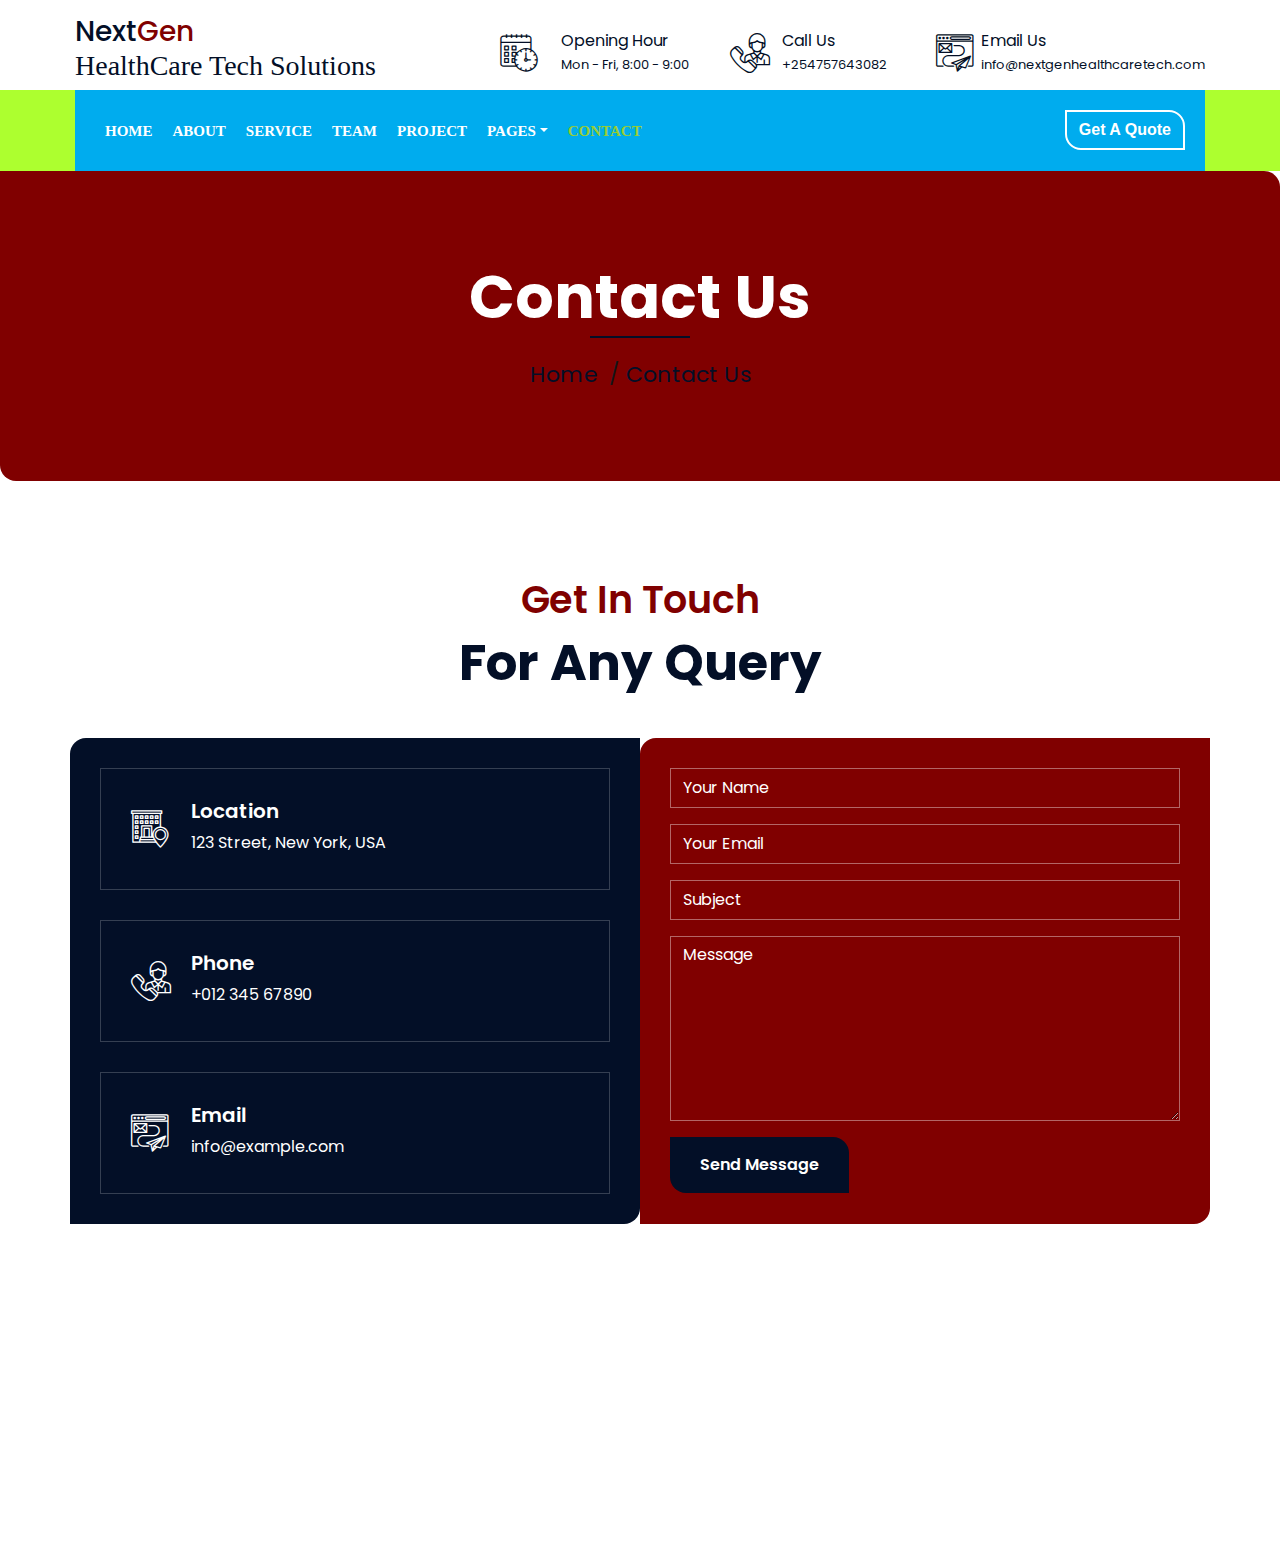
<file: contact.html>
<!DOCTYPE html>
<html lang="en">
    <head>
        <meta charset="utf-8">
        <title>Builderz - Construction Company Website Template</title>
        <meta content="width=device-width, initial-scale=1.0" name="viewport">
        <meta content="Construction Company Website Template" name="keywords">
        <meta content="Construction Company Website Template" name="description">

        <!-- Favicon -->
        <link href="img/favicon.ico" rel="icon">

        <!-- Google Font -->
        <link href="https://fonts.googleapis.com/css2?family=Poppins:wght@100;200;300;400;500;600;700;800;900&display=swap" rel="stylesheet">

        <!-- CSS Libraries -->
        <link href="https://stackpath.bootstrapcdn.com/bootstrap/4.4.1/css/bootstrap.min.css" rel="stylesheet">
        <link href="https://cdnjs.cloudflare.com/ajax/libs/font-awesome/5.10.0/css/all.min.css" rel="stylesheet">
        <link href="lib/flaticon/font/flaticon.css" rel="stylesheet"> 
        <link href="lib/animate/animate.min.css" rel="stylesheet">
        <link href="lib/owlcarousel/assets/owl.carousel.min.css" rel="stylesheet">
        <link href="lib/lightbox/css/lightbox.min.css" rel="stylesheet">
        <link href="lib/slick/slick.css" rel="stylesheet">
        <link href="lib/slick/slick-theme.css" rel="stylesheet">

        <!-- Template Stylesheet -->
        <link href="css/style.css" rel="stylesheet">
    </head>

    <body>
        <div class="wrapper">
            <!-- Top Bar Start -->
            <div class="top-bar">
                <div class="container-fluid">
                    <div class="row align-items-center">
                        <div class="col-lg-4 col-md-12">
                            <div class="logo">
                                <a href="index.html">
                                    <h3>Next<span style="color:maroon">Gen</span><br><span style="font-family:Cambria, Cochin, Georgia, Times, 'Times New Roman', serif;">HealthCare Tech Solutions</span></h3>
                                    <!-- <img src="img/logo.jpg" alt="Logo"> -->
                                </a>
                            </div>
                        </div>
                        <div class="col-lg-8 col-md-7 d-none d-lg-block">
                            <div class="row">
                                <div class="col-4">
                                    <div class="top-bar-item">
                                        <div class="top-bar-icon">
                                            <i class="flaticon-calendar"></i>
                                        </div>
                                        <div class="top-bar-text">
                                            <h3>Opening Hour</h3>
                                            <p>Mon - Fri, 8:00 - 9:00</p>
                                        </div>
                                    </div>
                                </div>
                                <div class="col-4">
                                    <div class="top-bar-item">
                                        <div class="top-bar-icon" style="padding-left:20px;">
                                            <i class="flaticon-call"></i>
                                        </div>
                                        <div class="top-bar-text" style="padding-right: 60px;">
                                            <h3>Call Us</h3>
                                            <p>+254757643082</p>
                                        </div>
                                    </div>
                                </div>
                                <div class="col-4">
                                    <div class="top-bar-item">
                                        <div class="top-bar-icon" style="padding-left:0px">
                                            <i class="flaticon-send-mail" style="padding-left:110px"></i>
                                        </div>
                                        <div class="top-bar-text" style="padding-left:60px">
                                            <h3>Email Us</h3>
                                            <p>info@nextgenhealthcaretech.com</p>
                                        </div>
                                    </div>
                                </div>
                            </div>
                        </div>
                    </div>
                </div>
            </div>
            <!-- Top Bar End -->

           <!-- Nav Bar Start -->
            <div class="nav-bar">
                <div class="container-fluid">
                    <nav class="navbar navbar-expand-lg bg-dark navbar-dark">
                        <a href="#" class="navbar-brand">MENU</a>
                        <button type="button" class="navbar-toggler" data-toggle="collapse" data-target="#navbarCollapse">
                            <span class="navbar-toggler-icon"></span>
                        </button>

                        <div class="collapse navbar-collapse justify-content-between" id="navbarCollapse">
                            <div class="navbar-nav mr-auto">
                                <a href="index.html" class="nav-item nav-link">Home</a>
                                <a href="about.html" class="nav-item nav-link">About</a>
                                <a href="service.html" class="nav-item nav-link">Service</a>
                                <a href="team.html" class="nav-item nav-link">Team</a>
                                <a href="portfolio.html" class="nav-item nav-link">Project</a>
                                <div class="nav-item dropdown">
                                    <a href="#" class="nav-link dropdown-toggle" data-toggle="dropdown">Pages</a>
                                    <div class="dropdown-menu">
                                        <a href="blog.html" class="dropdown-item">Blog Page</a>
                                        <a href="single.html" class="dropdown-item">Single Page</a>
                                    </div>
                                </div>
                                <a href="contact.html" class="nav-item nav-link active">Contact</a>
                            </div>
                            <div class="ml-auto">
                                <a class="btn" href="#">Get A Quote</a>
                            </div>
                        </div>
                    </nav>
                </div>
            </div>
            <!-- Nav Bar End -->
            
            
            <!-- Page Header Start -->
            <div class="page-header">
                <div class="container">
                    <div class="row">
                        <div class="col-12">
                            <h2>Contact Us</h2>
                        </div>
                        <div class="col-12">
                            <a href="">Home</a>
                            <a href="">Contact Us</a>
                        </div>
                    </div>
                </div>
            </div>
            <!-- Page Header End -->


            <!-- Contact Start -->
            <div class="contact wow fadeInUp">
                <div class="container">
                    <div class="section-header text-center">
                        <p>Get In Touch</p>
                        <h2>For Any Query</h2>
                    </div>
                    <div class="row">
                        <div class="col-md-6">
                            <div class="contact-info">
                                <div class="contact-item">
                                    <i class="flaticon-address"></i>
                                    <div class="contact-text">
                                        <h2>Location</h2>
                                        <p>123 Street, New York, USA</p>
                                    </div>
                                </div>
                                <div class="contact-item">
                                    <i class="flaticon-call"></i>
                                    <div class="contact-text">
                                        <h2>Phone</h2>
                                        <p>+012 345 67890</p>
                                    </div>
                                </div>
                                <div class="contact-item">
                                    <i class="flaticon-send-mail"></i>
                                    <div class="contact-text">
                                        <h2>Email</h2>
                                        <p>info@example.com</p>
                                    </div>
                                </div>
                            </div>
                        </div>
                        <div class="col-md-6">
                            <div class="contact-form">
                                <div id="success"></div>
                                <form name="sentMessage" id="contactForm" novalidate="novalidate">
                                    <div class="control-group">
                                        <input type="text" class="form-control" id="name" placeholder="Your Name" required="required" data-validation-required-message="Please enter your name" />
                                        <p class="help-block text-danger"></p>
                                    </div>
                                    <div class="control-group">
                                        <input type="email" class="form-control" id="email" placeholder="Your Email" required="required" data-validation-required-message="Please enter your email" />
                                        <p class="help-block text-danger"></p>
                                    </div>
                                    <div class="control-group">
                                        <input type="text" class="form-control" id="subject" placeholder="Subject" required="required" data-validation-required-message="Please enter a subject" />
                                        <p class="help-block text-danger"></p>
                                    </div>
                                    <div class="control-group">
                                        <textarea class="form-control" id="message" placeholder="Message" required="required" data-validation-required-message="Please enter your message"></textarea>
                                        <p class="help-block text-danger"></p>
                                    </div>
                                    <div>
                                        <button class="btn" type="submit" id="sendMessageButton">Send Message</button>
                                    </div>
                                </form>
                            </div>
                        </div>
                    </div>
                </div>
            </div>
            <!-- Contact End -->


            <!-- Footer Start -->
            <div class="footer wow fadeIn" data-wow-delay="0.3s">
                <div class="container">
                    <div class="row">
                        <div class="col-md-6 col-lg-3">
                            <div class="footer-contact">
                                <h2>Office Contact</h2>
                                <p><i class="fa fa-map-marker-alt"></i>123 Street, New York, USA</p>
                                <p><i class="fa fa-phone-alt"></i>+012 345 67890</p>
                                <p><i class="fa fa-envelope"></i>info@example.com</p>
                                <div class="footer-social">
                                    <a href=""><i class="fab fa-twitter"></i></a>
                                    <a href=""><i class="fab fa-facebook-f"></i></a>
                                    <a href=""><i class="fab fa-youtube"></i></a>
                                    <a href=""><i class="fab fa-instagram"></i></a>
                                    <a href=""><i class="fab fa-linkedin-in"></i></a>
                                </div>
                            </div>
                        </div>
                        <div class="col-md-6 col-lg-3">
                            <div class="footer-link">
                                <h2>Services Areas</h2>
                                <a href="">Building Construction</a>
                                <a href="">House Renovation</a>
                                <a href="">Architecture Design</a>
                                <a href="">Interior Design</a>
                                <a href="">Painting</a>
                            </div>
                        </div>
                        <div class="col-md-6 col-lg-3">
                            <div class="footer-link">
                                <h2>Useful Pages</h2>
                                <a href="">About Us</a>
                                <a href="">Contact Us</a>
                                <a href="">Our Team</a>
                                <a href="">Projects</a>
                                <a href="">Testimonial</a>
                            </div>
                        </div>
                        <div class="col-md-6 col-lg-3">
                            <div class="newsletter">
                                <h2>Newsletter</h2>
                                <p>
                                    Lorem ipsum dolor sit amet elit. Phasellus nec pretium mi. Curabitur facilisis ornare velit non vulpu
                                </p>
                                <div class="form">
                                    <input class="form-control" placeholder="Email here">
                                    <button class="btn">Submit</button>
                                </div>
                            </div>
                        </div>
                    </div>
                </div>
                <div class="container footer-menu">
                    <div class="f-menu">
                        <a href="">Terms of use</a>
                        <a href="">Privacy policy</a>
                        <a href="">Cookies</a>
                        <a href="">Help</a>
                        <a href="">FQAs</a>
                    </div>
                </div>
                <div class="container copyright">
                    <div class="row">
                        <div class="col-md-6">
                            <p>&copy; <a href="#">Your Site Name</a>, All Right Reserved.</p>
                        </div>
                        <div class="col-md-6">
                            <p>Designed By <a href="https://htmlcodex.com">HTML Codex</a></p>
                        </div>
                    </div>
                </div>
            </div>
            <!-- Footer End -->

            <a href="#" class="back-to-top"><i class="fa fa-chevron-up"></i></a>
        </div>

        <!-- JavaScript Libraries -->
        <script src="https://code.jquery.com/jquery-3.4.1.min.js"></script>
        <script src="https://stackpath.bootstrapcdn.com/bootstrap/4.4.1/js/bootstrap.bundle.min.js"></script>
        <script src="lib/easing/easing.min.js"></script>
        <script src="lib/wow/wow.min.js"></script>
        <script src="lib/owlcarousel/owl.carousel.min.js"></script>
        <script src="lib/isotope/isotope.pkgd.min.js"></script>
        <script src="lib/lightbox/js/lightbox.min.js"></script>
        <script src="lib/waypoints/waypoints.min.js"></script>
        <script src="lib/counterup/counterup.min.js"></script>
        <script src="lib/slick/slick.min.js"></script>
        
        <!-- Contact Javascript File -->
        <script src="mail/jqBootstrapValidation.min.js"></script>
        <script src="mail/contact.js"></script>

        <!-- Template Javascript -->
        <script src="js/main.js"></script>
    </body>
</html>
</file>
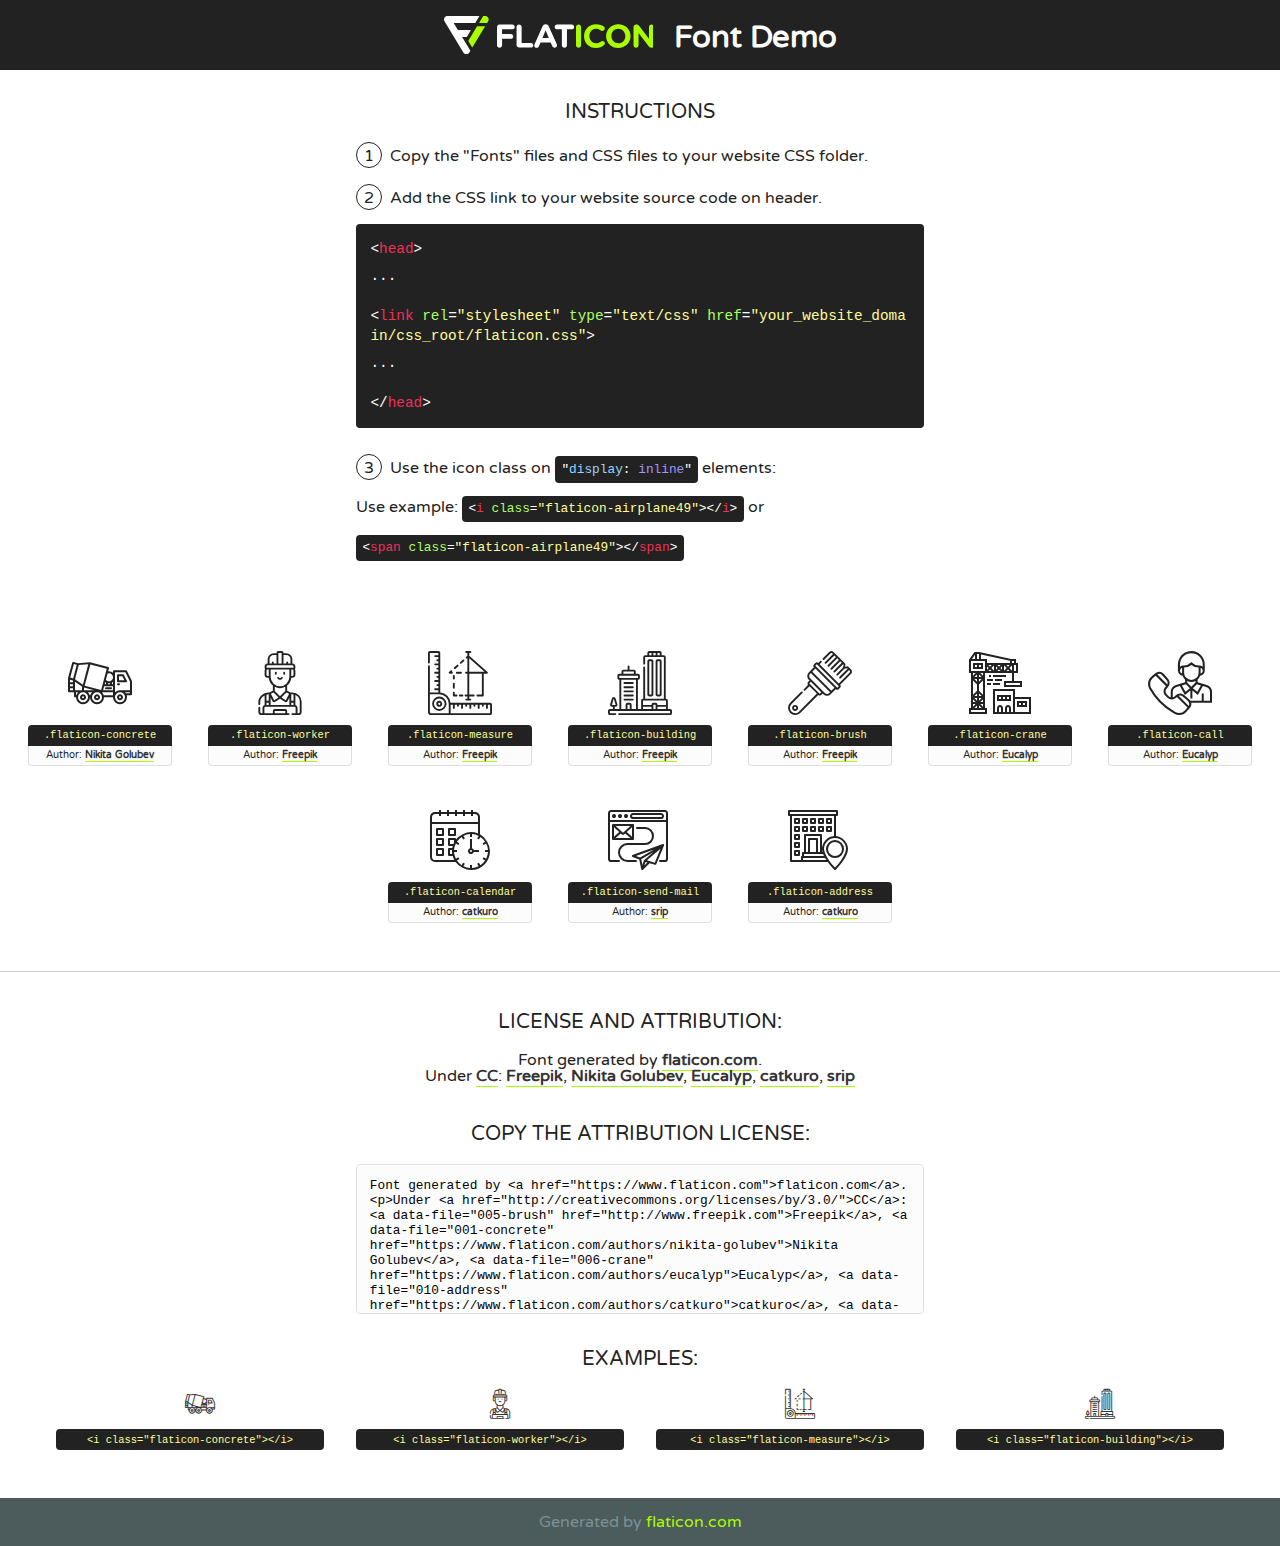
<file: lib/flaticon/font/flaticon.html>
<!DOCTYPE html>
<!--
  Flaticon icon font: Flaticon
  Creation date: 23/08/2020 07:24
-->
<html>
<!DOCTYPE html>
<html>

<head>
    <title>Flaticon WebFont</title>
    <link href="http://fonts.googleapis.com/css?family=Varela+Round" rel="stylesheet" type="text/css" />
    <link rel="stylesheet" type="text/css" href="flaticon.css">
    <meta charset="UTF-8">
    <style>
    html, body, div, span, applet, object, iframe,
    h1, h2, h3, h4, h5, h6, p, blockquote, pre,
    a, abbr, acronym, address, big, cite, code,
    del, dfn, em, img, ins, kbd, q, s, samp,
    small, strike, strong, sub, sup, tt, var,
    b, u, i, center,
    dl, dt, dd, ol, ul, li,
    fieldset, form, label, legend,
    table, caption, tbody, tfoot, thead, tr, th, td,
    article, aside, canvas, details, embed, 
    figure, figcaption, footer, header, hgroup, 
    menu, nav, output, ruby, section, summary,
    time, mark, audio, video {
        margin: 0;
        padding: 0;
        border: 0;
        font-size: 100%;
        font: inherit;
        vertical-align: baseline;
    }
    /* HTML5 display-role reset for older browsers */
    article, aside, details, figcaption, figure, 
    footer, header, hgroup, menu, nav, section {
        display: block;
    }
    body {
        line-height: 1;
    }
    ol, ul {
        list-style: none;
    }
    blockquote, q {
        quotes: none;
    }
    blockquote:before, blockquote:after,
    q:before, q:after {
        content: '';
        content: none;
    }
    table {
        border-collapse: collapse;
        border-spacing: 0;
    }
    body {
        font-family: 'Varela Round', Helvetica, Arial, sans-serif;
        font-size: 16px;
        color: #222;
    }
    a {
        color: #333;
        border-bottom: 1px solid #a9fd00;
        font-weight: bold;
        text-decoration: none;
    }
    * {
        -moz-box-sizing: border-box;
        -webkit-box-sizing: border-box;
        box-sizing: border-box;
        margin: 0;
        padding: 0;
    }
    [class^="flaticon-"]:before, [class*=" flaticon-"]:before, [class^="flaticon-"]:after, [class*=" flaticon-"]:after {
        font-family: Flaticon;
        font-size: 30px;
        font-style: normal;
        margin-left: 20px;
        color: #333;
    }
    .wrapper {
        max-width: 600px;
        margin: auto;
        padding: 0 1em;
    }
    .title {
        font-size: 1.25em;
        text-align: center;
        margin-bottom: 1em;
        text-transform: uppercase;
    }
    header {
        text-align: center;
        background-color: #222;
        color: #fff;
        padding: 1em;
    }
    header .logo {
        width: 210px;
        height: 38px;
        display: inline-block;
        vertical-align: middle;
        margin-right: 1em;
        border: none;
    }
    header strong {
        font-size: 1.95em;
        font-weight: bold;
        vertical-align: middle;
        margin-top: 5px;
        display: inline-block;
    }
    .demo {
        margin: 2em auto;
        line-height: 1.25em;
    }
    .demo ul li {
        margin-bottom: 1em;
    }
    .demo ul li .num {
        color: #222;
        border-radius: 20px;
        display: inline-block;
        width: 26px;
        padding: 3px;
        height: 26px;
        text-align: center;
        margin-right: 0.5em;
        border: 1px solid #222;
    }
    .demo ul li code {
        background-color: #222;
        border-radius: 4px;
        padding: 0.25em 0.5em;
        display: inline-block;
        color: #fff;
        font-family: Consolas,Monaco,Lucida Console,Liberation Mono,DejaVu Sans Mono,Bitstream Vera Sans Mono,Courier New, monospace;
        font-weight: lighter;
        margin-top: 1em;
        font-size: 0.8em;
        word-break: break-all;
    }
    .demo ul li code.big {
        padding: 1em;
        font-size: 0.9em;
    }
    .demo ul li code .red {
        color: #EF3159;
    }
    .demo ul li code .green {
        color: #ACFF65;
    }
    .demo ul li code .yellow {
        color: #FFFF99;
    }
    .demo ul li code .blue {
        color: #99D3FF;
    }
    .demo ul li code .purple {
        color: #A295FF;
    }
    .demo ul li code .dots {
        margin-top: 0.5em;
        display: block;
    }
    #glyphs {
        border-bottom: 1px solid #ccc;
        padding: 2em 0;
        text-align: center;
    }
    .glyph {
        display: inline-block;
        width: 9em;
        margin: 1em;
        text-align: center;
        vertical-align: top;
        background: #FFF;
    }
    .glyph .glyph-icon {
        padding: 10px;
        display: block;
        font-family:"Flaticon";
        font-size: 64px;
        line-height: 1;
    }
    .glyph .glyph-icon:before {
        font-size: 64px;
        color: #222;
        margin-left: 0;
    }
    .class-name {
        font-size: 0.65em;
        background-color: #222;
        color: #fff;
        border-radius: 4px 4px 0 0;
        padding: 0.5em;
        color: #FFFF99;
        font-family: Consolas,Monaco,Lucida Console,Liberation Mono,DejaVu Sans Mono,Bitstream Vera Sans Mono,Courier New, monospace;
    }
    .author-name {
        font-size: 0.6em;
        background-color: #fcfcfd;
        border: 1px solid #DEDEE4;
        border-top: 0;
        border-radius: 0 0 4px 4px;
        padding: 0.5em;
    }
    .class-name:last-child {
        font-size: 10px;
        color:#888;
    }
    .class-name:last-child a {
        font-size: 10px;
        color:#555;
    }
    .class-name:last-child a:hover {
        color:#a9fd00;
    }
    .glyph > input {
        display: block;
        width: 100px;
        margin: 5px auto;
        text-align: center;
        font-size: 12px;
        cursor: text;
    }
    .glyph > input.icon-input {
        font-family:"Flaticon";
        font-size: 16px;
        margin-bottom: 10px;
    }
    .attribution .title {
        margin-top: 2em;
    }
    .attribution textarea {
        background-color: #fcfcfd;
        padding: 1em;
        border: none;
        box-shadow: none;
        border: 1px solid #DEDEE4;
        border-radius: 4px;
        resize: none;
        width: 100%;
        height: 150px;
        font-size: 0.8em;
        font-family: Consolas,Monaco,Lucida Console,Liberation Mono,DejaVu Sans Mono,Bitstream Vera Sans Mono,Courier New, monospace;
        -webkit-appearance: none;
    }
    .iconsuse {
        margin: 2em auto;
        text-align: center;
        max-width: 1200px;
    }
    .iconsuse:after {
        content: '';
        display: table;
        clear: both;
    }
    .iconsuse .image {
        float: left;
        width: 25%;
        padding: 0 1em;
    }
    .iconsuse .image p {
        margin-bottom: 1em;
    }
    .iconsuse .image span {
        display: block;
        font-size: 0.65em;
        background-color: #222;
        color: #fff;
        border-radius: 4px;
        padding: 0.5em;
        color: #FFFF99;
        margin-top: 1em;
        font-family: Consolas,Monaco,Lucida Console,Liberation Mono,DejaVu Sans Mono,Bitstream Vera Sans Mono,Courier New, monospace;
    }
    #footer {
        text-align: center;
        background-color: #4C5B5C;
        color: #7c9192;
        padding: 1em;
    }
    #footer a {
        border: none;
        color: #a9fd00;
        font-weight: normal;
    }
    @media (max-width: 960px) {
        .iconsuse .image {
            width: 50%;
        }
    }
    @media (max-width: 560px) {
        .iconsuse .image {
            width: 100%;
        }
    }
    </style>
</head>

<body class="characters-off">

    <header>
        <a href="https://www.flaticon.com" target="_blank" class="logo">
            <svg version="1.1" xmlns="http://www.w3.org/2000/svg" xmlns:xlink="http://www.w3.org/1999/xlink" xmlns:a="http://ns.adobe.com/AdobeSVGViewerExtensions/3.0/" viewBox="0 0 560.875 102.036" enable-background="new 0 0 560.875 102.036" xml:space="preserve">
                <defs>
                </defs>
                <g>
                    <g class="letters">
                        <path fill="#ffffff" d="M141.596,29.675c0-3.777,2.985-6.767,6.764-6.767h34.438c3.426,0,6.15,2.728,6.15,6.15
                        c0,3.43-2.724,6.149-6.15,6.149h-27.674v13.091h23.719c3.429,0,6.151,2.724,6.151,6.15c0,3.43-2.723,6.149-6.151,6.149h-23.719
                        v17.574c0,3.773-2.986,6.761-6.764,6.761c-3.779,0-6.764-2.989-6.764-6.761V29.675z"></path>
                        <path fill="#ffffff" d="M193.844,29.149c0-3.781,2.985-6.767,6.764-6.767c3.776,0,6.763,2.985,6.763,6.767v42.957h25.039
                        c3.426,0,6.149,2.726,6.149,6.153c0,3.425-2.723,6.15-6.149,6.15h-31.802c-3.779,0-6.764-2.986-6.764-6.768V29.149z"></path>
                        <path fill="#ffffff" d="M241.891,75.71l21.438-48.407c1.492-3.341,4.215-5.357,7.906-5.357h0.792
                        c3.686,0,6.323,2.017,7.815,5.357l21.439,48.407c0.436,0.967,0.701,1.845,0.701,2.723c0,3.602-2.809,6.501-6.414,6.501
                        c-3.161,0-5.269-1.845-6.499-4.655l-4.132-9.661h-27.059l-4.301,10.102c-1.144,2.631-3.426,4.214-6.237,4.214
                        c-3.517,0-6.24-2.81-6.24-6.325C241.1,77.64,241.451,76.677,241.891,75.71z M279.932,58.666l-8.521-20.297l-8.526,20.297H279.932
                        z"></path>
                        <path fill="#ffffff" d="M314.864,35.387H301.86c-3.429,0-6.239-2.813-6.239-6.238c0-3.429,2.811-6.24,6.239-6.24h39.533
                        c3.426,0,6.237,2.811,6.237,6.24c0,3.425-2.811,6.238-6.237,6.238h-13.001v42.785c0,3.773-2.99,6.761-6.764,6.761
                        c-3.779,0-6.764-2.989-6.764-6.761V35.387z"></path>
                        <path fill="#A9FD00" d="M352.615,29.149c0-3.781,2.985-6.767,6.767-6.767c3.774,0,6.761,2.985,6.761,6.767v49.024
                        c0,3.773-2.987,6.761-6.761,6.761c-3.781,0-6.767-2.989-6.767-6.761V29.149z"></path>
                        <path fill="#A9FD00" d="M374.132,53.836v-0.179c0-17.481,13.178-31.801,32.065-31.801c9.22,0,15.459,2.458,20.557,6.238
                        c1.402,1.054,2.637,2.985,2.637,5.357c0,3.692-2.985,6.59-6.681,6.59c-1.845,0-3.071-0.702-4.044-1.319
                        c-3.776-2.813-7.729-4.393-12.562-4.393c-10.364,0-17.831,8.611-17.831,19.154v0.173c0,10.542,7.291,19.329,17.831,19.329
                        c5.715,0,9.492-1.756,13.359-4.834c1.049-0.874,2.458-1.491,4.039-1.491c3.429,0,6.325,2.813,6.325,6.236
                        c0,2.106-1.056,3.78-2.282,4.834c-5.539,4.834-12.036,7.733-21.878,7.733C387.572,85.464,374.132,71.493,374.132,53.836z"></path>
                        <path fill="#A9FD00" d="M433.009,53.836v-0.179c0-17.481,13.79-31.801,32.766-31.801c18.981,0,32.592,14.143,32.592,31.628v0.173
                        c0,17.483-13.785,31.807-32.769,31.807C446.625,85.464,433.009,71.32,433.009,53.836z M484.224,53.836v-0.179
                        c0-10.539-7.725-19.326-18.626-19.326c-10.893,0-18.449,8.611-18.449,19.154v0.173c0,10.542,7.73,19.329,18.626,19.329
                        C476.676,72.986,484.224,64.378,484.224,53.836z"></path>
                        <path fill="#A9FD00" d="M506.233,29.321c0-3.774,2.99-6.763,6.767-6.763h1.401c3.252,0,5.183,1.583,7.029,3.953l26.093,34.265
                        V29.059c0-3.692,2.99-6.677,6.681-6.677c3.683,0,6.671,2.985,6.671,6.677v48.934c0,3.78-2.987,6.765-6.764,6.765h-0.436
                        c-3.257,0-5.188-1.581-7.034-3.953l-27.056-35.492v32.944c0,3.687-2.985,6.676-6.678,6.676c-3.683,0-6.673-2.989-6.673-6.676
                        V29.321z"></path>
                    </g>
                    <g class="insignia">
                        <path fill="#ffffff" d="M48.372,56.137h12.517l11.156-18.537H37.186L25.688,18.539h57.825L94.668,0H9.271
                        C5.925,0,2.842,1.801,1.198,4.716c-1.644,2.907-1.593,6.482,0.134,9.343l50.38,83.501c1.678,2.781,4.689,4.476,7.938,4.476
                        c3.246,0,6.257-1.695,7.935-4.476l2.898-4.804L48.372,56.137z"></path>
                        <g class="i">
                            <path fill="#A9FD00" d="M93.575,18.539h0.031v0.004l21.652,0.004l2.705-4.488c1.727-2.861,1.778-6.436,0.133-9.343
                            C116.454,1.801,113.371,0,110.026,0h-5.294L93.575,18.539z"></path>
                            <polygon fill="#A9FD00" points="88.291,27.356 64.725,66.486 75.519,84.404 109.942,27.356"></polygon>
                        </g>
                    </g>
                </g>
            </svg>
        </a>
        <strong>Font Demo</strong>
    </header>


    <section class="demo wrapper">

        <p class="title">Instructions</p>

        <ul>
            <li>
                <span class="num">1</span>Copy the "Fonts" files and CSS files to your website CSS folder.
            </li>
            <li>
                <span class="num">2</span>Add the CSS link to your website source code on header.
                <code class="big">
                    &lt;<span class="red">head</span>&gt;
                    <br/><span class="dots">...</span>
                    <br/>&lt;<span class="red">link</span> <span class="green">rel</span>=<span class="yellow">"stylesheet"</span> <span class="green">type</span>=<span class="yellow">"text/css"</span> <span class="green">href</span>=<span class="yellow">"your_website_domain/css_root/flaticon.css"</span>&gt;
                    <br/><span class="dots">...</span>
                    <br/>&lt;/<span class="red">head</span>&gt;
                </code>
            </li>

            <li>
                <p>
                    <span class="num">3</span>Use the icon class on <code>"<span class="blue">display</span>:<span class="purple"> inline</span>"</code> elements:
                    <br />
                    Use example: <code>&lt;<span class="red">i</span> <span class="green">class</span>=<span class="yellow">&quot;flaticon-airplane49&quot;</span>&gt;&lt;/<span class="red">i</span>&gt;</code> or <code>&lt;<span class="red">span</span> <span class="green">class</span>=<span class="yellow">&quot;flaticon-airplane49&quot;</span>&gt;&lt;/<span class="red">span</span>&gt;</code>
            </li>
        </ul>

    </section>




   <section id="glyphs">          
    
      
        <div class="glyph"><div class="glyph-icon flaticon-concrete"></div>
            <div class="class-name">.flaticon-concrete</div>
            <div class="author-name">Author: <a data-file="001-concrete" href="https://www.flaticon.com/authors/nikita-golubev">Nikita Golubev</a> </div> 
        </div>        
        
        <div class="glyph"><div class="glyph-icon flaticon-worker"></div>
            <div class="class-name">.flaticon-worker</div>
            <div class="author-name">Author: <a data-file="002-worker" href="http://www.freepik.com">Freepik</a> </div> 
        </div>        
        
        <div class="glyph"><div class="glyph-icon flaticon-measure"></div>
            <div class="class-name">.flaticon-measure</div>
            <div class="author-name">Author: <a data-file="003-measure" href="http://www.freepik.com">Freepik</a> </div> 
        </div>        
        
        <div class="glyph"><div class="glyph-icon flaticon-building"></div>
            <div class="class-name">.flaticon-building</div>
            <div class="author-name">Author: <a data-file="004-building" href="http://www.freepik.com">Freepik</a> </div> 
        </div>        
        
        <div class="glyph"><div class="glyph-icon flaticon-brush"></div>
            <div class="class-name">.flaticon-brush</div>
            <div class="author-name">Author: <a data-file="005-brush" href="http://www.freepik.com">Freepik</a> </div> 
        </div>        
        
        <div class="glyph"><div class="glyph-icon flaticon-crane"></div>
            <div class="class-name">.flaticon-crane</div>
            <div class="author-name">Author: <a data-file="006-crane" href="https://www.flaticon.com/authors/eucalyp">Eucalyp</a> </div> 
        </div>        
        
        <div class="glyph"><div class="glyph-icon flaticon-call"></div>
            <div class="class-name">.flaticon-call</div>
            <div class="author-name">Author: <a data-file="007-call" href="https://www.flaticon.com/authors/eucalyp">Eucalyp</a> </div> 
        </div>        
        
        <div class="glyph"><div class="glyph-icon flaticon-calendar"></div>
            <div class="class-name">.flaticon-calendar</div>
            <div class="author-name">Author: <a data-file="008-calendar" href="https://www.flaticon.com/authors/catkuro">catkuro</a> </div> 
        </div>        
        
        <div class="glyph"><div class="glyph-icon flaticon-send-mail"></div>
            <div class="class-name">.flaticon-send-mail</div>
            <div class="author-name">Author: <a data-file="009-send-mail" href="https://www.flaticon.com/authors/srip">srip</a> </div> 
        </div>        
        
        <div class="glyph"><div class="glyph-icon flaticon-address"></div>
            <div class="class-name">.flaticon-address</div>
            <div class="author-name">Author: <a data-file="010-address" href="https://www.flaticon.com/authors/catkuro">catkuro</a> </div> 
        </div>        
        

    </section>



    <section class="attribution wrapper"   style="text-align:center;">

      <div class="title">License and attribution:</div><div class="attrDiv">Font generated by <a href="https://www.flaticon.com">flaticon.com</a>. <div><p>Under <a href="http://creativecommons.org/licenses/by/3.0/">CC</a>: <a data-file="005-brush" href="http://www.freepik.com">Freepik</a>, <a data-file="001-concrete" href="https://www.flaticon.com/authors/nikita-golubev">Nikita Golubev</a>, <a data-file="006-crane" href="https://www.flaticon.com/authors/eucalyp">Eucalyp</a>, <a data-file="010-address" href="https://www.flaticon.com/authors/catkuro">catkuro</a>, <a data-file="009-send-mail" href="https://www.flaticon.com/authors/srip">srip</a></p>  </div>
      </div>
      <div class="title">Copy the Attribution License:</div>

    <textarea onclick="this.focus();this.select();">Font generated by &lt;a href=&quot;https://www.flaticon.com&quot;&gt;flaticon.com&lt;/a&gt;. <p>Under <a href="http://creativecommons.org/licenses/by/3.0/">CC</a>: <a data-file="005-brush" href="http://www.freepik.com">Freepik</a>, <a data-file="001-concrete" href="https://www.flaticon.com/authors/nikita-golubev">Nikita Golubev</a>, <a data-file="006-crane" href="https://www.flaticon.com/authors/eucalyp">Eucalyp</a>, <a data-file="010-address" href="https://www.flaticon.com/authors/catkuro">catkuro</a>, <a data-file="009-send-mail" href="https://www.flaticon.com/authors/srip">srip</a></p>  
     </textarea>

    </section>

    <section class="iconsuse">

          <div class="title">Examples:</div>            
             
            <div class="image">
                <p>
                    <i class="glyph-icon flaticon-concrete"></i> 
                    <span>&lt;i class=&quot;flaticon-concrete&quot;&gt;&lt;/i&gt;</span>
                </p>
            </div>
            
            <div class="image">
                <p>
                    <i class="glyph-icon flaticon-worker"></i> 
                    <span>&lt;i class=&quot;flaticon-worker&quot;&gt;&lt;/i&gt;</span>
                </p>
            </div>
            
            <div class="image">
                <p>
                    <i class="glyph-icon flaticon-measure"></i> 
                    <span>&lt;i class=&quot;flaticon-measure&quot;&gt;&lt;/i&gt;</span>
                </p>
            </div>
            
            <div class="image">
                <p>
                    <i class="glyph-icon flaticon-building"></i> 
                    <span>&lt;i class=&quot;flaticon-building&quot;&gt;&lt;/i&gt;</span>
                </p>
            </div>
                       
        </div>
                            
    </section>

<div id="footer">
    <div>Generated by <a href="https://www.flaticon.com">flaticon.com</a>
    </div>
</div>



</body>
</html>
</file>
<file: lib/flaticon/font/flaticon.css>
/*
  	Flaticon icon font: Flaticon
  	Creation date: 23/08/2020 07:24
  	*/

@font-face {
  font-family: "Flaticon";
  src: url("./Flaticon.eot");
  src: url("./Flaticon.eot?#iefix") format("embedded-opentype"),
       url("./Flaticon.woff2") format("woff2"),
       url("./Flaticon.woff") format("woff"),
       url("./Flaticon.ttf") format("truetype"),
       url("./Flaticon.svg#Flaticon") format("svg");
  font-weight: normal;
  font-style: normal;
}

@media screen and (-webkit-min-device-pixel-ratio:0) {
  @font-face {
    font-family: "Flaticon";
    src: url("./Flaticon.svg#Flaticon") format("svg");
  }
}

[class^="flaticon-"]:before, [class*=" flaticon-"]:before,
[class^="flaticon-"]:after, [class*=" flaticon-"]:after {   
  font-family: Flaticon;
        font-size: 20px;
font-style: normal;
margin-left: 20px;
}

.flaticon-concrete:before { content: "\f100"; }
.flaticon-worker:before { content: "\f101"; }
.flaticon-measure:before { content: "\f102"; }
.flaticon-building:before { content: "\f103"; }
.flaticon-brush:before { content: "\f104"; }
.flaticon-crane:before { content: "\f105"; }
.flaticon-call:before { content: "\f106"; }
.flaticon-calendar:before { content: "\f107"; }
.flaticon-send-mail:before { content: "\f108"; }
.flaticon-address:before { content: "\f109"; }
</file>
<file: css/style.css>
/*******************************/
/********* General CSS *********/
/*******************************/
body {
    color: #666666;
    background: #dddddd;
    font-family: 'Poppins', sans-serif;
    font-weight: 400;
}

h1,
h2, 
h3, 
h4,
h5, 
h6 {
    color: #030f27;
}

a {
    color: #666666;
    transition: .3s;
}

a:hover,
a:active,
a:focus {
    color:greenyellow;
    outline: none;
    text-decoration: none;
}

.btn:focus {
    box-shadow: none;
}

.wrapper {
    position: relative;
    width: 100%;
    max-width: 2066px;
    margin: 0 auto;
    background: #ffffff;
}

.back-to-top {
    position: fixed;
    display: none;
    background:maroon;
    color: #121518;
    width: 44px;
    height: 44px;
    text-align: center;
    line-height: 1;
    font-size: 22px;
    right: 15px;
    bottom: 15px;
    transition: background 0.5s;
    z-index: 9;
}

.back-to-top:hover {
    color: maroon;
    background: #121518;
}

.back-to-top i {
    padding-top: 10px;
}

.btn {
    transition: .3s;
}


/**********************************/
/********** Top Bar CSS ***********/
/**********************************/
.top-bar {
    position: relative;
    height: 90px;
    background:white;
}

.top-bar .logo {
    padding: 15px 0;
    text-align: left;
    overflow: hidden;
}

.top-bar .logo h1 {
    margin: 0;
    color: #030f27;
    font-size: 60px;
    line-height: 60px;
    font-weight: 700;
}

.top-bar .logo img {
    max-width: 100%;
    max-height: 60px;
}

.top-bar .top-bar-item {
    display: flex;
    align-items: center;
    justify-content: flex-end;
}

.top-bar .top-bar-icon {
    width: 40px;
    display: flex;
    align-items: center;
    justify-content: center;
    
}

.top-bar .top-bar-icon [class^="flaticon-"]::before {
    margin: 0;
    color: #030f27;
    font-size: 40px;
}

.top-bar .top-bar-text {
    padding-left: 22px;
}

.top-bar .top-bar-text h3 {
    margin: 0 0 5px 0;
    color: #030f27;
    font-size: 16px;
    font-weight: 400;
}

.top-bar .top-bar-text p {
    margin: 0;
    color: #030f27;
    font-size: 13px;
    font-weight: 400;
}

@media (min-width: 992px) {
    .top-bar {
        padding: 0 60px;
    }
}

@media (max-width: 991.98px) {
    .top-bar .logo {
        text-align: center;
    }
}


/**********************************/
/*********** Nav Bar CSS **********/
/**********************************/
.nav-bar {
    position: relative;
    background:greenyellow;
    transition: .3s;
    width: 100%;
}

.nav-bar .container-fluid {
    padding: 0;
}

.nav-bar.nav-sticky {
    position: fixed;
    top: 0;
    width: 100%;
    max-width: 1950px;
    box-shadow: 0 2px 5px rgba(0, 0, 0, .3);
    z-index: 999;
}

.nav-bar .navbar {
    height: 100%;
    background:#00acee !important;
    opacity:0.;
}

.navbar-dark .navbar-nav .nav-link,
.navbar-dark .navbar-nav .nav-link:focus,
.navbar-dark .navbar-nav .nav-link:hover,
.navbar-dark .navbar-nav .nav-link.active {
    padding: 10px 10px 8px 10px;
    color: #ffffff;
}

.navbar-dark .navbar-nav .nav-link:hover,
.navbar-dark .navbar-nav .nav-link.active {
    color:yellowgreen;
    transition: none;
}

.nav-bar .dropdown-menu {
    margin-top: 0;
    border: 0;
    border-radius: 0;
    background: #f8f9fa;
}

.nav-bar .btn {
    color: #ffffff;
    border: 2px solid #ffffff;
    border-radius: 0px 16px 0px 16px;
    font-family:'Gill Sans', 'Gill Sans MT', Calibri, 'Trebuchet MS', sans-serif;
    font-weight: 600;
}

.nav-bar .btn:hover {
    color: #030f27;
    background:yellowgreen;
    border-color:greenyellow;
}

@media (min-width: 992px) {
    .nav-bar {
        padding: 0 75px;
    }
    
    .nav-bar.nav-sticky {
        padding: 0;
    }
    
    .nav-bar .navbar {
        padding: 20px;
    }
    
    .nav-bar .navbar-brand {
        display: none;
    }
    
    .nav-bar a.nav-link {
        padding: 8px 15px;
        font-size: 15px;
        text-transform: uppercase;
        font-family: 'Times New Roman', Times, serif;
        font-weight: 700;
    }
}

@media (max-width: 991.98px) {
    .nav-bar .navbar {
        padding: 15px;
    }
    
    .nav-bar a.nav-link {
        padding: 5px;
    }
    
    .nav-bar .dropdown-menu {
        box-shadow: none;
    }
    
    .nav-bar .btn {
        display: none;
    }
}


/*******************************/
/******** Carousel CSS *********/
/*******************************/
.carousel {
    position: relative;
    width: 100%;
    height: calc(100vh - 170px);
    min-height: 400px;
    margin: 0 auto;
    text-align: center;
    overflow: hidden;
}

.carousel .carousel-inner,
.carousel .carousel-item {
    position: relative;

}

.carousel .carousel-item img {
   width: 2000px;
   height:1050px;
    object-fit:fill;
}

.carousel .carousel-item::after {
    position: absolute;
    content: "";
    width: 100%;
    height: 100%;
    top: 0;
    left: 0;
    background: rgba(0, 0, 0, .3);
    z-index: 1;
}

.carousel .carousel-caption {
    position: absolute;
    top: 0;
    bottom: 0;
    display: flex;
    align-items: center;
    justify-content: center;
    flex-direction: column;
    height: calc(100vh - 170px);
    min-height: 400px;
}

.carousel .carousel-caption p {
    color: #ffffff;
    font-size: 30px;
    margin-bottom: 15px;
    letter-spacing: 1px;
}

.carousel .carousel-caption h1 {
    color: #ffffff;
    font-size: 60px;
    font-weight: 700;
    margin-bottom: 35px;
}

.carousel .carousel-caption .btn {
    padding: 15px 35px;
    font-size: 18px;
    font-weight: 500;
    letter-spacing: 1px;
    text-transform: uppercase;
    color: #ffffff;
    background: transparent;
    border: 2px solid #ffffff;
    border-radius: 0;
    transition: .3s;
}

.carousel .carousel-caption .btn:hover {
    color: #030f27;
    background:maroon;
    border-color: maroon;
}

@media (max-width: 767.98px) {
    .carousel .carousel-caption h1 {
        font-size: 40px;
        font-weight: 700;
    }
    
    .carousel .carousel-caption p {
        font-size: 20px;
    }
    
    .carousel .carousel-caption .btn {
        padding: 12px 30px;
        font-size: 18px;
        font-weight: 500;
        letter-spacing: 0;
    }
}

@media (max-width: 575.98px) {
    .carousel .carousel-caption h1 {
        font-size: 30px;
        font-weight: 500;
    }
    
    .carousel .carousel-caption p {
        font-size: 16px;
    }
    
    .carousel .carousel-caption .btn {
        padding: 10px 25px;
        font-size: 16px;
        font-weight: 400;
        letter-spacing: 0;
    }
}

.carousel .animated {
    -webkit-animation-duration: 1.5s;
    animation-duration: 1.5s;
}


/*******************************/
/******* Page Header CSS *******/
/*******************************/
.page-header {
    position: relative;
    margin-bottom: 45px;
    padding: 90px 0;
    text-align: center;
    background:maroon;
    border-radius: 0px 16px 0px 16px;
}

.page-header h2 {
    position: relative;
    color:white;
    font-size: 60px;
    font-weight: 700;
    margin-bottom: 20px;
    padding-bottom: 5px;
}

.page-header h2::after {
    position: absolute;
    content: "";
    width: 100px;
    height: 2px;
    left: calc(50% - 50px);
    bottom: 0;
    background: #030f27;
}

.page-header a {
    position: relative;
    padding: 0 12px;
    font-size: 22px;
    color: #030f27;
}

.page-header a:hover {
    color: #ffffff;
}

.page-header a::after {
    position: absolute;
    content: "/";
    width: 8px;
    height: 8px;
    top: -2px;
    right: -7px;
    text-align: center;
    color: #121518;
}

.page-header a:last-child::after {
    display: none;
}

@media (max-width: 1000.100px) {
    .page-header {
        padding: 60px 0;
    }
    
    .page-header h2 {
        font-size: 45px;
    }
    
    .page-header a {
        font-size: 20px;
    }
}

@media (max-width: 767.98px) {
    .page-header {
        padding: 45px 0;
    }
    
    .page-header h2 {
        font-size: 35px;
    }
    
    .page-header a {
        font-size: 18px;
    }
}


/*******************************/
/******* Section Header ********/
/*******************************/
.section-header {
    position: relative;
    width: 100%;
    margin-bottom: 45px;
}

.section-header p {
    color:maroon;
    font-size: 38px;
    font-weight: 600;
    margin-bottom: 5px;
}

.section-header h2 {
    margin: 0;
    position: relative;
    font-size: 50px;
    font-weight: 700;
}
.site-section {
    padding: 2.5em 0; }
    @media (min-width: 768px) {
      .site-section {
        padding: 5em 0; } }
    .site-section.site-section-sm {
      padding: 4em 0; }
  
  .site-section-heading {
    position: relative;
    font-size: 2.5rem; }
    @media (min-width: 768px) {
      .site-section-heading {
        font-size: 4rem; } }
    .site-section-heading:after {
      content: "";
      left: 0%;
      bottom: 0;
      position: absolute;
      width: 100px;
      height: 1px;
      background: #ef6c57; }
    .site-section-heading.text-center:after {
      content: "";
      -webkit-transform: translateX(-50%);
      -ms-transform: translateX(-50%);
      transform: translateX(-50%);
      content: "";
      left: 50%;
      bottom: 0;
      position: absolute;
      width: 100px;
      height: 1px;
      background: #ef6c57; }
  

@media (max-width: 767.98px) {
    .section-header h2 {
        font-size: 30px;
    }
}


/*******************************/
/********* Feature CSS *********/
/*******************************/
.feature {
    position: relative;
    margin-bottom: 45px;
}

.feature .col-md-12 {
    background: #030f27;
}
    
.feature .col-md-12:nth-child(2n) {
    color: #030f27;
    background:maroon;
}

.feature .feature-item {
    min-height: 250px;
    padding: 30px;
    display: flex;
    align-items: center;
    justify-content: flex-start;
}

.feature .feature-icon {
    position: relative;
    width: 60px;
    display: flex;
    align-items: center;
    justify-content: center;
}

.feature .feature-icon::before {
    position: absolute;
    content: "";
    width: 80px;
    height: 80px;
    top: -20px;
    left: -10px;
    border: 2px dotted #ffffff;
    border-radius: 60px;
    z-index: 1;
}

.feature .feature-icon::after {
    position: absolute;
    content: "";
    width: 79px;
    height: 79px;
    top: -18px;
    left: -9px;
    background: #030f27;
    border-radius: 60px;
    z-index: 2;
}

.feature .col-md-12:nth-child(2n) .feature-icon::after {
    background:maroon;
}

.feature .feature-icon [class^="flaticon-"]::before {
    position: relative;
    margin: 0;
    color: white;
    font-size: 60px;
    line-height: 60px;
    z-index: 3;
}

.feature .feature-text {
    padding-left: 30px;
}

.feature .feature-text h3 {
    margin: 0 0 10px 0;
    color:maroon;
    font-size: 25px;
    font-weight: 600;
}

.feature .feature-text p {
    margin: 0;
    color:white;
    font-size: 18px;
    font-weight: 400;
}

.feature .col-md-12:nth-child(2n) [class^="flaticon-"]::before,
.feature .col-md-12:nth-child(2n) h3,
.feature .col-md-12:nth-child(2n) p {
    color:white;
}


/*******************************/
/********** About CSS **********/
/*******************************/
.about {
    position: relative;
    width: 100%;
    padding: 45px 0;
}

.about .section-header {
    margin-bottom: 30px;
}

.about .about-img {
    position: relative;
    height: 100%;
    
}

.about .about-img img {
    width: 100%;
    height: 100%;
    object-fit: cover;
    border-radius: 30px;
}

.about .about-text p {
    font-size: 16px;
}

.about .about-text a.btn {
    position: relative;
    margin-top: 15px;
    padding: 15px 35px;
    font-size: 16px;
    font-weight: 500;
    letter-spacing: 1px;
    color: #030f27;
    border-radius: 0;
    background:#666666;
    transition: .3s;
    border-radius: 16px 0px 16px 0px;

}

.about .about-text a.btn:hover {
    color:white;
    background:maroon;
    border-radius: 0px 16px 0px 16px;
}

@media (max-width: 767.98px) {
    .about .about-img {
        margin-bottom: 30px;
        height: auto;
    }
}


/*******************************/
/********** Fact CSS ***********/
/*******************************/
.fact {
    position: relative;
    width: 100%;
    padding: 45px 0;
}

.fact .col-6 {
    display: flex;
    align-items: flex-start;
}

.fact .fact-icon {
    position: relative;
    margin: 7px 15px 0 15px;
    width: 60px;
    display: flex;
    align-items: center;
    justify-content: center;
}

.fact .fact-icon [class^="flaticon-"]::before {
    margin: 0;
    font-size: 60px;
    line-height: 60px;
    background-image: linear-gradient(#ffffff, black);
    -webkit-background-clip: text;
    -webkit-text-fill-color: transparent;
}

.fact .fact-right .fact-icon [class^="flaticon-"]::before {
    background-image: linear-gradient(#ffffff, #030f27);
}

.fact .fact-left,
.fact .fact-right {
    padding-top: 60px;
    padding-bottom: 60px;
}

.fact .fact-text h2 {
    font-size: 35px;
    font-weight: 700;
}

.fact .fact-text p {
    margin: 0;
    font-size: 16px;
    font-weight: 600;
    text-transform: uppercase;
}

.fact .fact-left {
    color:white;
    background:maroon;
}

.fact .fact-right {
    color: #030f27;
    background:white;
}

.fact .fact-left h2 {
    color:white;
}


/*******************************/
/********* Service CSS *********/
/*******************************/
.service {
    position: relative;
    width: 100%;
    padding: 45px 0 15px 0;
    
}

.service .service-item {
    position: relative;
    width: 100%;
    text-align: center;
    margin-bottom: 30px;
}

.service .service-img {
    position: relative;
    overflow: hidden;

}

.service .service-img img {
    width: 100%;
    border-radius: 0px 16px 0px 16px;

}

.service .service-overlay {
    position: absolute;
    width: 100%;
    height: 100%;
    top: 0;
    left: 0;
    padding: 30px;
    display: flex;
    align-items: center;
    justify-content: center;
    background: rgba(3, 15, 39, .7);
    transition: .5s;
    opacity: 0;
    border-radius: 0px 16px 0px 16px;

}

.service .service-item:hover .service-overlay {
    opacity: 1;
}

.service .service-overlay p {
    margin: 0;
    color: #ffffff;
}

.service .service-text {
    display: flex;
    align-items: center;
    height: 60px;
    background: #030f27;
    overflow: hidden;
    white-space: nowrap;
    text-overflow: ellipsis;
}

.service .service-text h3 {
    margin: 0;
    padding: 0 15px 0 25px;
    width: calc(100% - 60px);
    font-size: 20px;
    font-weight: 700;
    color:white;
    text-align: left;
    overflow: hidden;
    white-space: nowrap;
    text-overflow: ellipsis;
}

.service .service-item a.btn {
    width: 60px;
    height: 60px;
    padding: 3px 0 0 3px;
    display: flex;
    align-items: center;
    justify-content: center;
    font-size: 60px;
    line-height: 60px;
    font-weight: 100;
    color: #030f27;
    background:maroon;
    border-radius: 0px 16px;
    transition: .3s;
}

.service .service-item:hover a.btn {
    color: #ffffff;
}


/*******************************/
/********** Video CSS **********/
/*******************************/
.video {
    position: relative;
    margin: 45px 0;
    height: 100%;
    min-height: 500px;
    background-attachment: fixed;
    background-position: center;
    background-repeat: no-repeat;
    background-size: cover;
}

.video .btn-play {
    position: absolute;
    z-index: 1;
    top: 50%;
    left: 50%;
    transform: translateX(-50%) translateY(-50%);
    box-sizing: content-box;
    display: block;
    width: 32px;
    height: 44px;
    border-radius: 50%;
    border: none;
    outline: none;
    padding: 18px 20px 18px 28px;
}

.video .btn-play:before {
    content: "";
    position: absolute;
    z-index: 0;
    left: 50%;
    top: 50%;
    transform: translateX(-50%) translateY(-50%);
    display: block;
    width: 100px;
    height: 100px;
    background:maroon;
    border-radius: 50%;
    animation: pulse-border 1500ms ease-out infinite;
}

.video .btn-play:after {
    content: "";
    position: absolute;
    z-index: 1;
    left: 50%;
    top: 50%;
    transform: translateX(-50%) translateY(-50%);
    display: block;
    width: 100px;
    height: 100px;
    background:white;
    border-radius: 50%;
    transition: all 200ms;
}

.video .btn-play:hover:after {
    background-color: darken(#fdbe33, 10%);
}

.video .btn-play img {
    position: relative;
    z-index: 3;
    max-width: 100%;
    width: auto;
    height: auto;
}

.video .btn-play span {
    display: block;
    position: relative;
    z-index: 3;
    width: 0;
    height: 0;
    border-left: 32px solid #030f27;
    border-top: 22px solid transparent;
    border-bottom: 22px solid transparent;
}

@keyframes pulse-border {
  0% {
    transform: translateX(-50%) translateY(-50%) translateZ(0) scale(1);
    opacity: 1;
  }
  100% {
    transform: translateX(-50%) translateY(-50%) translateZ(0) scale(1.5);
    opacity: 0;
  }
}

#videoModal .modal-dialog {
    position: relative;
    max-width: 800px;
    margin: 60px auto 0 auto;
}

#videoModal .modal-body {
    position: relative;
    padding: 0px;
}

#videoModal .close {
    position: absolute;
    width: 30px;
    height: 30px;
    right: 0px;
    top: -30px;
    z-index: 999;
    font-size: 30px;
    font-weight: normal;
    color: #ffffff;
    background: #000000;
    opacity: 1;
}


/*******************************/
/*********** Team CSS **********/
/*******************************/
.team {
    position: relative;
    width: 100%;
    padding: 45px 0 15px 0;
}

.team .team-item {
    position: relative;
    margin-bottom: 30px;
    overflow: hidden;
}

.team .team-img {
    position: relative;
}

.team .team-img img {
    width: 100%;
}

.team .team-text {
    position: relative;
    padding: 25px 15px;
    text-align: center;
    background: #030f27;
    transition: .5s;
}

.team .team-text h2 {
    font-size: 20px;
    font-weight: 600;
    color: #fdbe33;
    transition: .5s;
}

.team .team-text p {
    margin: 0;
    color: #ffffff;
}

.team .team-item:hover .team-text {
    background: #fdbe33;
}

.team .team-item:hover .team-text h2 {
    color: #030f27;
    letter-spacing: 1px;
}

.team .team-social {
    position: absolute;
    width: 100px;
    top: 0;
    left: -50px;
    display: flex;
    flex-direction: column;
    font-size: 0;
}

.team .team-social a {
    position: relative;
    left: 0;
    width: 50px;
    height: 50px;
    display: flex;
    align-items: center;
    justify-content: center;
    font-size: 18px;
    color: #ffffff;
}

.team .team-item:hover .team-social a:first-child {
    background: #00acee;
    left: 50px;
    transition: .3s 0s;
}

.team .team-item:hover .team-social a:nth-child(2) {
    background: #3b5998;
    left: 50px;
    transition: .3s .1s;
}

.team .team-item:hover .team-social a:nth-child(3) {
    background: #0e76a8;
    left: 50px;
    transition: .3s .2s;
}

.team .team-item:hover .team-social a:nth-child(4) {
    background: #3f729b;
    left: 50px;
    transition: .3s .3s;
}


/*******************************/
/*********** FAQs CSS **********/
/*******************************/
.faqs {
    position: relative;
    width: 100%;
    padding: 45px 0;
}

.faqs .row {
    position: relative;
}

.faqs .row::after {
    position: absolute;
    content: "";
    width: 1px;
    height: 100%;
    top: 0  ;
    left: calc(50% - .5px);
    background: #fdbe33;
}

.faqs #accordion-1 {
    padding-right: 15px;
}

.faqs #accordion-2 {
    padding-left: 15px;
}

@media(max-width: 767.98px) {
    .faqs .row::after {
        display: none;
    }
    
    .faqs #accordion-1,
    .faqs #accordion-2 {
        padding: 0;
    }
    
    .faqs #accordion-2 {
        padding-top: 15px;
    }
}

.faqs .card {
    margin-bottom: 15px;
    border: none;
    border-radius: 0;
}

.faqs .card:last-child {
    margin-bottom: 0;
}

.faqs .card-header {
    padding: 0;
    border: none;
    background: #ffffff;
}

.faqs .card-header a {
    display: block;
    padding: 10px 25px;
    width: 100%;
    color: #121518;
    font-size: 16px;
    line-height: 40px;
    border: 1px solid rgba(0, 0, 0, .1);
    transition: .5s;
}

.faqs .card-header [data-toggle="collapse"][aria-expanded="true"] {
    background: #fdbe33;
}

.faqs .card-header [data-toggle="collapse"]:after {
    font-family: 'font Awesome 5 Free';
    content: "\f067";
    float: right;
    color: #fdbe33;
    font-size: 12px;
    font-weight: 900;
    transition: .5s;
}

.faqs .card-header [data-toggle="collapse"][aria-expanded="true"]:after {
    font-family: 'font Awesome 5 Free';
    content: "\f068";
    float: right;
    color: #030f27;
    font-size: 12px;
    font-weight: 900;
    transition: .5s;
}

.faqs .card-body {
    padding: 20px 25px;
    font-size: 16px;
    background: #ffffff;
    border: 1px solid rgba(0, 0, 0, .1);
    border-top: none;
}


/*******************************/
/******* Testimonial CSS *******/
/*******************************/
.testimonial {
    position: relative;
    margin: 45px 0;
    padding: 90px 0;
    text-align: center;
    background: linear-gradient(rgba(3, 15, 39, .9), rgba(3, 15, 39, .9)), url(../img/charlo9.jpg);
    background-attachment: fixed;
    background-position: center;
    background-repeat: no-repeat;
    background-size: cover;
    border-radius: 0px 16px 0px 16px;
}

.testimonial .container {
    max-width: 760px;
}

.about-page .testimonial {
    padding-bottom: 90px;
}

.testimonial .testimonial-slider-nav {
    position: relative;
    width: 300px;
    margin: 0 auto;
}

.testimonial .testimonial-slider-nav .slick-slide {
    position: relative;
    opacity: 0;
    transition: .5s;
}

.testimonial .testimonial-slider-nav .slick-active {
    opacity: 1;
    transform: scale(1.3);
}

.testimonial .testimonial-slider-nav .slick-center {
    transform: scale(1.8);
    z-index: 1;
}

.testimonial .testimonial-slider-nav .slick-slide img {
    position: relative;
    display: block;
    margin-top: 37px;
    width: 100%;
    height: auto;
    border-radius: 100px;
}

.testimonial .testimonial-slider {
    position: relative;
    margin-top: 15px;
    padding-top: 50px;
}

.testimonial .testimonial-slider::before {
    position: absolute;
    content: "";
    width: 60px;
    height: 50px;
    top: 0;
    left: calc(50% - 30px);
}

.testimonial .testimonial-slider h3 {
    color: #fdbe33;
    font-size: 22px;
    font-weight: 700;
}

.testimonial .testimonial-slider h4 {
    font-size: 14px;
    font-weight: 300;
    color: #ffffff;
    font-style: italic;
    margin-bottom: 10px;
}

.testimonial .testimonial-slider p {
    color: #ffffff;
    font-size: 16px;
    font-weight: 300;
    margin: 0;
}


/*******************************/
/*********** Blog CSS **********/
/*******************************/
.blog {
    position: relative;
    width: 100%;
    padding: 45px 0 15px 0;
}

.blog .blog-item {
    position: relative;
    width: 100%;
    text-align: center;
    margin-bottom: 30px;
}

.blog .blog-img {
    position: relative;
    overflow: hidden;
}

.blog .blog-img img {
    width: 100%;
}

.blog .blog-title {
    display: flex;
    align-items: center;
    height: 60px;
    background: #030f27;
    overflow: hidden;
    white-space: nowrap;
    text-overflow: ellipsis;
}

.blog .blog-title h3 {
    margin: 0;
    padding: 0 15px 0 25px;
    width: calc(100% - 60px);
    font-size: 18px;
    font-weight: 700;
    color: #fdbe33;
    text-align: left;
    overflow: hidden;
    white-space: nowrap;
    text-overflow: ellipsis;
}

.blog .blog-title a.btn {
    width: 60px;
    height: 60px;
    padding: 3px 0 0 3px;
    display: flex;
    align-items: center;
    justify-content: center;
    font-size: 60px;
    line-height: 60px;
    font-weight: 100;
    color: #030f27;
    background:maroon;
    border-radius: 0;
    transition: .3s;
}

.blog .blog-item:hover a.btn {
    color: #ffffff;
}

.blog .blog-meta {
    position: relative;
    padding: 25px 0 10px 0;
    background: #f3f6ff;
}

.blog .blog-meta::after {
    position: absolute;
    content: "";
    width: 100px;
    height: 1px;
    left: calc(50% - 50px);
    bottom: 0;
    background: #fdbe33;
}

.blog .blog-meta p {
    display: inline-block;
    margin: 0;
    padding: 0 3px;
    font-size: 14px;
    font-weight: 300;
    font-style: italic;
    color: #666666;
}

.blog .blog-meta p a {
    margin-left: 5px;
    font-style: normal;
}

.blog .blog-text {
    padding: 10px 25px 25px 25px;
    background: #f3f6ff;
}

.blog .blog-text p {
    margin: 0;
    font-size: 16px;
}

.blog .pagination .page-link {
    color: #030f27;
    border-radius: 0;
    border-color: #fdbe33;
}

.blog .pagination .page-link:hover,
.blog .pagination .page-item.active .page-link {
    color: #fdbe33;
    background: #030f27;
}

.blog .pagination .disabled .page-link {
    color: #999999;
}


/*******************************/
/******* Single Post CSS *******/
/*******************************/
.single {
    position: relative;
    padding: 45px 0;
}

.single .single-content {
    position: relative;
    margin-bottom: 30px;
    overflow: hidden;
}

.single .single-content img {
    margin-bottom: 20px;
    width: 100%;
}

.single .single-tags {
    margin: -5px -5px 41px -5px;
    font-size: 0;
}

.single .single-tags a {
    margin: 5px;
    display: inline-block;
    padding: 7px 15px;
    font-size: 14px;
    font-weight: 400;
    color: #666666;
    border: 1px solid #dddddd;
}

.single .single-tags a:hover {
    color:maroon;
    background: #030f27;
}

.single .single-bio {
    margin-bottom: 45px;
    padding: 30px;
    background: #f3f6ff;
    display: flex;
}

.single .single-bio-img {
    width: 100%;
    max-width: 100px;
}

.single .single-bio-img img {
    width: 100%;
}

.single .single-bio-text {
    padding-left: 30px;
}

.single .single-bio-text h3 {
    font-size: 20px;
    font-weight: 700;
}

.single .single-bio-text p {
    margin: 0;
}

.single .single-related {
    margin-bottom: 45px;
}

.single .single-related h2 {
    font-size: 30px;
    font-weight: 700;
    margin-bottom: 25px;
}

.single .related-slider {
    position: relative;
    margin: 0 -15px;
    width: calc(100% + 30px);
}

.single .related-slider .post-item {
    margin: 0 15px;
}

.single .post-item {
    display: flex;
    align-items: center;
    margin-bottom: 15px;
}

.single .post-item .post-img {
    width: 100%;
    max-width: 80px;
}

.single .post-item .post-img img {
    width: 100%;
}

.single .post-item .post-text {
    padding-left: 15px;
}

.single .post-item .post-text a {
    font-size: 16px;
    font-weight: 400;
}

.single .post-item .post-meta {
    display: flex;
    margin-top: 8px;
}

.single .post-item .post-meta p {
    display: inline-block;
    margin: 0;
    padding: 0 3px;
    font-size: 14px;
    font-weight: 300;
    font-style: italic;
}

.single .post-item .post-meta p a {
    margin-left: 5px;
    font-size: 14px;
    font-weight: 300;
    font-style: normal;
}

.single .related-slider .owl-nav {
    position: absolute;
    width: 90px;
    top: -55px;
    right: 15px;
    display: flex;
}

.single .related-slider .owl-nav .owl-prev,
.single .related-slider .owl-nav .owl-next {
    margin-left: 15px;
    width: 30px;
    height: 30px;
    display: flex;
    align-items: center;
    justify-content: center;
    color: #030f27;
    background:maroon;
    font-size: 16px;
    transition: .3s;
}

.single .related-slider .owl-nav .owl-prev:hover,
.single .related-slider .owl-nav .owl-next:hover {
    color:maroon;
    background: #030f27;
}

.single .single-comment {
    position: relative;
    margin-bottom: 45px;
}

.single .single-comment h2 {
    font-size: 30px;
    font-weight: 700;
    margin-bottom: 25px;
}

.single .comment-list {
    list-style: none;
    padding: 0;
}

.single .comment-child {
    list-style: none;
}

.single .comment-body {
    display: flex;
    margin-bottom: 30px;
}

.single .comment-img {
    width: 60px;
}

.single .comment-img img {
    width: 100%;
}

.single .comment-text {
    padding-left: 15px;
    width: calc(100% - 60px);
}

.single .comment-text h3 {
    font-size: 18px;
    font-weight: 600;
    margin-bottom: 3px;
}

.single .comment-text span {
    display: block;
    font-size: 14px;
    font-weight: 300;
    margin-bottom: 5px;
}

.single .comment-text .btn {
    padding: 3px 10px;
    font-size: 14px;
    color: #030f27;
    background: #dddddd;
    border-radius: 0;
}

.single .comment-text .btn:hover {
    background:maroon;
}

.single .comment-form {
    position: relative;
}

.single .comment-form h2 {
    font-size: 30px;
    font-weight: 700;
    margin-bottom: 25px;
}

.single .comment-form form {
    padding: 30px;
    background: #f3f6ff;
}

.single .comment-form form .form-group:last-child {
    margin: 0;
}

.single .comment-form input,
.single .comment-form textarea {
    border-radius: 0;
}

.single .comment-form .btn {
    padding: 15px 30px;
    color: #030f27;
    background:maroon;
}

.single .comment-form .btn:hover {
    color:maroon;
    background: #030f27;
}


/**********************************/
/*********** Sidebar CSS **********/
/**********************************/
.sidebar {
    position: relative;
    width: 100%;
}

@media(max-width: 991.98px) {
    .sidebar {
        margin-top: 45px;
    }
}

.sidebar .sidebar-widget {
    position: relative;
    margin-bottom: 45px;
}

.sidebar .sidebar-widget .widget-title {
    position: relative;
    margin-bottom: 30px;
    padding-bottom: 5px;
    font-size: 30px;
    font-weight: 700;
}

.sidebar .sidebar-widget .widget-title::after {
    position: absolute;
    content: "";
    width: 60px;
    height: 2px;
    bottom: 0;
    left: 0;
    background:maroon;
}

.sidebar .sidebar-widget .search-widget {
    position: relative;
}

.sidebar .search-widget input {
    height: 50px;
    border: 1px solid #dddddd;
    border-radius: 0;
}

.sidebar .search-widget input:focus {
    box-shadow: none;
}

.sidebar .search-widget .btn {
    position: absolute;
    top: 6px;
    right: 15px;
    height: 40px;
    padding: 0;
    font-size: 25px;
    color:maroon;
    background: none;
    border-radius: 0px 16px 0px 16px;
    border: none;
    transition: .3s;
}

.sidebar .search-widget .btn:hover {
    color: #030f27;
}

.sidebar .sidebar-widget .recent-post {
    position: relative;
}

.sidebar .sidebar-widget .tab-post {
    position: relative;
}

.sidebar .tab-post .nav.nav-pills .nav-link {
    color:maroon;
    background: #030f27;
    border-radius: 0;
}

.sidebar .tab-post .nav.nav-pills .nav-link:hover,
.sidebar .tab-post .nav.nav-pills .nav-link.active {
    color: #030f27;
    background:maroon;
}

.sidebar .tab-post .tab-content {
    padding: 15px 0 0 0;
    background: transparent;
}

.sidebar .tab-post .tab-content .container {
    padding: 0;
}

.sidebar .sidebar-widget .category-widget {
    position: relative;
}

.sidebar .category-widget ul {
    margin: 0;
    padding: 0;
    list-style: none;
}

.sidebar .category-widget ul li {
    margin: 0 0 12px 22px; 
}

.sidebar .category-widget ul li:last-child {
    margin-bottom: 0; 
}

.sidebar .category-widget ul li a {
    display: inline-block;
    line-height: 23px;
}

.sidebar .category-widget ul li::before {
    position: absolute;
    content: '\f105';
    font-family: 'Font Awesome 5 Free';
    font-weight: 900;
    color:maroon;
    left: 1px;
}

.sidebar .category-widget ul li span {
    display: inline-block;
    float: right;
}

.sidebar .sidebar-widget .tag-widget {
    position: relative;
    margin: -5px -5px;
}

.single .tag-widget a {
    margin: 5px;
    display: inline-block;
    padding: 7px 15px;
    font-size: 14px;
    font-weight: 400;
    color: #666666;
    border: 1px solid #dddddd;
}

.single .tag-widget a:hover {
    color: #fdbe33;
    background: #030f27;
}

.sidebar .image-widget {
    display: block;
    width: 100%;
    overflow: hidden;
}

.sidebar .image-widget img {
    max-width: 100%;
    transition: .3s;
}

.sidebar .image-widget img:hover {
    transform: scale(1.1);
}


/*******************************/
/******** Portfolio CSS ********/
/*******************************/
.portfolio {
    position: relative;
    padding: 45px 0;
}

.portfolio #portfolio-flters {
    padding: 0;
    margin: -15px 0 25px 0;
    list-style: none;
    font-size: 0;
    text-align: center;
}

.portfolio #portfolio-flters li,
.portfolio .load-more .btn {
    cursor: pointer;
    display: inline-block;
    margin: 5px;
    padding: 8px 15px;
    color: #030f27;
    font-size: 14px;
    font-weight: 500;
    text-transform: uppercase;
    border-radius: 0px 16px;
    background:maroon;
    border: none;
    transition: .3s;
}

.portfolio #portfolio-flters li:hover,
.portfolio #portfolio-flters li.filter-active {
    background: #030f27;
    color:white;
}

.portfolio .load-more {
    text-align: center;
}

.portfolio .load-more .btn {
    padding: 15px 35px;
    font-size: 16px;
    transition: .3s;
}

.portfolio .load-more .btn:hover {
    color: #fdbe33;
    background: #030f27;
}

.portfolio .portfolio-warp {
    position: relative;
    width: 100%;
    text-align: center;
    margin-bottom: 30px;
}

.portfolio .portfolio-img {
    position: relative;
    overflow: hidden;
}

.portfolio .portfolio-img img {
    width: 100%;
    transition: .3s;
}

.portfolio .portfolio-item:hover img {
    transform: scale(1.1);
}

.portfolio .portfolio-overlay {
    position: absolute;
    width: 100%;
    height: 100%;
    top: 0;
    left: 0;
    padding: 30px;
    display: flex;
    align-items: center;
    justify-content: center;
    background: rgba(3, 15, 39, .7);
    transition: .5s;
    opacity: 0;
}

.portfolio .portfolio-warp:hover .portfolio-overlay {
    opacity: 1;
}

.portfolio .portfolio-overlay p {
    margin: 0;
    color: #ffffff;
}

.portfolio .portfolio-text {
    display: flex;
    align-items: center;
    height: 60px;
    background: #030f27;
    overflow: hidden;
    white-space: nowrap;
    text-overflow: ellipsis;
}

.portfolio .portfolio-text h3 {
    margin: 0;
    padding: 0 15px 0 25px;
    width: calc(100% - 60px);
    font-size: 20px;
    font-weight: 700;
    color:white;
    text-align: center;
    overflow: hidden;
    white-space: nowrap;
    text-overflow: ellipsis;
}

.portfolio .portfolio-warp a.btn {
    width: 60px;
    height: 60px;
    padding: 3px 0 0 3px;
    display: flex;
    align-items: center;
    justify-content: center;
    font-size: 60px;
    line-height: 60px;
    font-weight: 100;
    color: #030f27;
    background:maroon;
    border-radius: 0px 16px;
    transition: .3s;
}

.portfolio .portfolio-warp:hover a.btn {
    color: #ffffff;
    background:white;
}


/*******************************/
/********* Contact CSS *********/
/*******************************/
.contact {
    position: relative;
    width: 100%;
    padding: 45px 0;
}

.contact .col-md-6 {
    padding-top: 30px;
    padding-bottom: 30px;
    border-radius: 16px 0px 16px 0px;


}

.contact .col-md-6:first-child {
    background: #030f27;
}

.contact .col-md-6:last-child {
    background:maroon;
}

.contact .contact-info {
    position: relative;
    width: 100%;
    padding: 0 15px;
}

.contact .contact-item {
    position: relative;
    margin-bottom: 30px;
    padding: 30px;
    display: flex;
    align-items: flex-start;
    flex-direction: row;
    border: 1px solid rgba(256, 256, 256, .2);
}

.contact .contact-item [class^="flaticon-"]::before {
    margin: 0;
    color:white;
    font-size: 40px;
}

.contact .contact-text {
    position: relative;
    width: auto;
    padding-left: 20px;
}

.contact .contact-text h2 {
    color:white;
    font-size: 20px;
    font-weight: 600;
}

.contact .contact-text p {
    margin: 0;
    color: #ffffff;
    font-size: 16px;
}

.contact .contact-item:last-child {
    margin-bottom: 0;
}

.contact .contact-form {
    position: relative;
    padding: 0 15px;
}

.contact .contact-form input {
    color: #ffffff;
    height: 40px;
    border-radius: 0;
    border-width: 1px;
    border-color: rgba(256, 256, 256, .4);
    background: transparent;
}

.contact .contact-form textarea {
    color: #ffffff;
    height: 185px;
    border-radius: 0;
    border-width: 1px;
    border-color: rgba(256, 256, 256, .4);
    background: transparent;
}

.contact .contact-form input:focus,
.contact .contact-form textarea {
    box-shadow: none;
}

.contact .contact-form .form-control::placeholder {
  color: #ffffff;
  opacity: 1;
}

.contact .contact-form .form-control::-ms-input-placeholder {
  color: #ffffff;
}

.contact .contact-form .form-control::-ms-input-placeholder {
  color: #ffffff;
}

.contact .contact-form .btn {
    padding: 16px 30px;
    font-size: 16px;
    font-weight: 600;
    color:white;
    background: #030f27;
    border: none;
    border-radius: 0px 16px 0px 16px;
    transition: .3s;
}

.contact .contact-form .btn:hover {
    color: #030f27;
    background: #ffffff;
    border-radius: 16px 0px 16px 0px;

}

.contact .help-block ul {
    margin: 0;
    padding: 0;
    list-style-type: none;
}


/*******************************/
/********* Footer CSS **********/
/*******************************/
.site-footer {
    background:grey;
    font-size: 14px;
    color: #888;
    padding: 70px 0; }
    .site-footer a {
      color: #f17945;
      position: relative;
      display: inline-block; }
    .site-footer .btn:before {
      display: none; }
    .site-footer .widget {
      margin-bottom: 40px;
      display: block;
      position: relative;
      z-index: 1; }
      .site-footer .widget h3, .site-footer .widget .h3 {
        font-size: 16px;
        color: #000;
        margin-bottom: 30px;
        font-weight: 700; }
      .site-footer .widget .links {
        width: 150px; }
        .site-footer .widget .links li {
          margin-bottom: 10px; }
          .site-footer .widget .links li a {
            color:white; }
    .site-footer .social li {
      display: inline-block; }
      .site-footer .social li a {
        display: inline-block;
        width: 30px;
        height: 30px;
        position: relative;
        background:#00acee;
        opacity:0.5;
        border-radius: 50%;
        color: #fff; }
        .site-footer .social li a:before {
          display: none; }
        .site-footer .social li a > span {
          position: absolute;
          top: 50%;
          left: 50%;
          -webkit-transform: translate(-50%, -50%);
          -ms-transform: translate(-50%, -50%);
          transform: translate(-50%, -50%); }
        .site-footer .social li a:hover {
          background:yellowgreen;
          color:white; }

          /* style */
          /* Base */
  .overlap-to-top {
    margin-top: -150px; }
  
  /* Navbar */
  .site-navbar {
    margin-bottom: 0px;
    z-index: 1999;
    position: relative; }
    .site-navbar.transparent {
      background: transparent; }
    .site-navbar.absolute {
      position: absolute;
      top: 0;
      left: 0;
      width: 100%; }
    .site-navbar .site-logo {
      position: absolute;
      left: 0;
      top: 0;
      margin-top: -20px; }
    .site-navbar .site-navigation.border-bottom {
      border-bottom: 1px solid #f3f3f4 !important; }
    .site-navbar .site-navigation .site-menu {
      margin-bottom: 0; }
      .site-navbar .site-navigation .site-menu .active > a {
        color: #ef6c57; }
      .site-navbar .site-navigation .site-menu a {
        text-decoration: none !important;
        display: inline-block; }
      .site-navbar .site-navigation .site-menu > li {
        display: inline-block;
        padding: 10px 5px; }
        .site-navbar .site-navigation .site-menu > li > a {
          padding: 10px 0px;
          color: #000;
          text-decoration: none !important; }
          .site-navbar .site-navigation .site-menu > li > a:hover {
            color: #ef6c57; }
      .site-navbar .site-navigation .site-menu .has-children {
        position: relative; }
        .site-navbar .site-navigation .site-menu .has-children > a {
          position: relative;
          padding-right: 20px; }
          .site-navbar .site-navigation .site-menu .has-children > a:before {
            position: absolute;
            content: "\e313";
            font-size: 16px;
            top: 50%;
            right: 0;
            -webkit-transform: translateY(-50%);
            -ms-transform: translateY(-50%);
            transform: translateY(-50%);
            font-family: 'icomoon'; }
        .site-navbar .site-navigation .site-menu .has-children .dropdown {
          visibility: hidden;
          opacity: 0;
          top: 100%;
          position: absolute;
          text-align: left;
          border-top: 2px solid #ef6c57;
          -webkit-box-shadow: 0 2px 10px -2px rgba(0, 0, 0, 0.1);
          box-shadow: 0 2px 10px -2px rgba(0, 0, 0, 0.1);
          border-left: 1px solid #edf0f5;
          border-right: 1px solid #edf0f5;
          border-bottom: 1px solid #edf0f5;
          padding: 0px 0;
          margin-top: 20px;
          margin-left: 0px;
          background: #fff;
          -webkit-transition: 0.2s 0s;
          -o-transition: 0.2s 0s;
          transition: 0.2s 0s; }
          .site-navbar .site-navigation .site-menu .has-children .dropdown.arrow-top {
            position: absolute; }
            .site-navbar .site-navigation .site-menu .has-children .dropdown.arrow-top:before {
              bottom: 100%;
              left: 20%;
              border: solid transparent;
              content: " ";
              height: 0;
              width: 0;
              position: absolute;
              pointer-events: none; }
            .site-navbar .site-navigation .site-menu .has-children .dropdown.arrow-top:before {
              border-color: rgba(136, 183, 213, 0);
              border-bottom-color: #fff;
              border-width: 10px;
              margin-left: -10px; }
          .site-navbar .site-navigation .site-menu .has-children .dropdown a {
            text-transform: none;
            letter-spacing: normal;
            -webkit-transition: 0s all;
            -o-transition: 0s all;
            transition: 0s all;
            color: #343a40; }
          .site-navbar .site-navigation .site-menu .has-children .dropdown .active > a {
            color: #ef6c57 !important; }
          .site-navbar .site-navigation .site-menu .has-children .dropdown > li {
            list-style: none;
            padding: 0;
            margin: 0;
            min-width: 200px; }
            .site-navbar .site-navigation .site-menu .has-children .dropdown > li > a {
              padding: 9px 20px;
              display: block; }
              .site-navbar .site-navigation .site-menu .has-children .dropdown > li > a:hover {
                background: #f4f5f9;
                color: #25262a; }
            .site-navbar .site-navigation .site-menu .has-children .dropdown > li.has-children > a:before {
              content: "\e315";
              right: 20px; }
            .site-navbar .site-navigation .site-menu .has-children .dropdown > li.has-children > .dropdown, .site-navbar .site-navigation .site-menu .has-children .dropdown > li.has-children > ul {
              left: 100%;
              top: 0; }
            .site-navbar .site-navigation .site-menu .has-children .dropdown > li.has-children:hover > a, .site-navbar .site-navigation .site-menu .has-children .dropdown > li.has-children:active > a, .site-navbar .site-navigation .site-menu .has-children .dropdown > li.has-children:focus > a {
              background: #f4f5f9;
              color: #25262a; }
        .site-navbar .site-navigation .site-menu .has-children:hover > a, .site-navbar .site-navigation .site-menu .has-children:focus > a, .site-navbar .site-navigation .site-menu .has-children:active > a {
          color: #ef6c57; }
        .site-navbar .site-navigation .site-menu .has-children:hover, .site-navbar .site-navigation .site-menu .has-children:focus, .site-navbar .site-navigation .site-menu .has-children:active {
          cursor: pointer; }
          .site-navbar .site-navigation .site-menu .has-children:hover > .dropdown, .site-navbar .site-navigation .site-menu .has-children:focus > .dropdown, .site-navbar .site-navigation .site-menu .has-children:active > .dropdown {
            -webkit-transition-delay: 0s;
            -o-transition-delay: 0s;
            transition-delay: 0s;
            margin-top: 0px;
            visibility: visible;
            opacity: 1; }
  
  .site-mobile-menu {
    width: 300px;
    position: fixed;
    right: 0;
    z-index: 2000;
    padding-top: 20px;
    background: #fff;
    height: calc(100vh);
    -webkit-transform: translateX(110%);
    -ms-transform: translateX(110%);
    transform: translateX(110%);
    -webkit-box-shadow: -10px 0 20px -10px rgba(0, 0, 0, 0.1);
    box-shadow: -10px 0 20px -10px rgba(0, 0, 0, 0.1);
    -webkit-transition: .3s all ease-in-out;
    -o-transition: .3s all ease-in-out;
    transition: .3s all ease-in-out; }
    .offcanvas-menu .site-mobile-menu {
      -webkit-transform: translateX(0%);
      -ms-transform: translateX(0%);
      transform: translateX(0%); }
    .site-mobile-menu .site-mobile-menu-header {
      width: 100%;
      float: left;
      padding-left: 20px;
      padding-right: 20px; }
      .site-mobile-menu .site-mobile-menu-header .site-mobile-menu-close {
        float: right;
        margin-top: 8px; }
        .site-mobile-menu .site-mobile-menu-header .site-mobile-menu-close span {
          font-size: 30px;
          display: inline-block;
          padding-left: 10px;
          padding-right: 0px;
          line-height: 1;
          cursor: pointer;
          -webkit-transition: .3s all ease;
          -o-transition: .3s all ease;
          transition: .3s all ease; }
          .site-mobile-menu .site-mobile-menu-header .site-mobile-menu-close span:hover {
            color: #25262a; }
      .site-mobile-menu .site-mobile-menu-header .site-mobile-menu-logo {
        float: left;
        margin-top: 10px;
        margin-left: 0px; }
        .site-mobile-menu .site-mobile-menu-header .site-mobile-menu-logo a {
          display: inline-block;
          text-transform: uppercase; }
          .site-mobile-menu .site-mobile-menu-header .site-mobile-menu-logo a img {
            max-width: 70px; }
          .site-mobile-menu .site-mobile-menu-header .site-mobile-menu-logo a:hover {
            text-decoration: none; }
    .site-mobile-menu .site-mobile-menu-body {
      overflow-y: scroll;
      -webkit-overflow-scrolling: touch;
      position: relative;
      padding: 0 20px 20px 20px;
      height: calc(100vh - 52px);
      padding-bottom: 150px; }
    .site-mobile-menu .site-nav-wrap {
      padding: 0;
      margin: 0;
      list-style: none;
      position: relative; }
      .site-mobile-menu .site-nav-wrap a {
        padding: 10px 20px;
        display: block;
        position: relative;
        color: #212529; }
        .site-mobile-menu .site-nav-wrap a:hover {
          color: #ef6c57; }
      .site-mobile-menu .site-nav-wrap li {
        position: relative;
        display: block; }
        .site-mobile-menu .site-nav-wrap li.active > a {
          color: #ef6c57; }
      .site-mobile-menu .site-nav-wrap .arrow-collapse {
        position: absolute;
        right: 0px;
        top: 10px;
        z-index: 20;
        width: 36px;
        height: 36px;
        text-align: center;
        cursor: pointer;
        border-radius: 50%; }
        .site-mobile-menu .site-nav-wrap .arrow-collapse:hover {
          background: #f8f9fa; }
        .site-mobile-menu .site-nav-wrap .arrow-collapse:before {
          font-size: 12px;
          z-index: 20;
          font-family: "icomoon";
          content: "\f078";
          position: absolute;
          top: 50%;
          left: 50%;
          -webkit-transform: translate(-50%, -50%) rotate(-180deg);
          -ms-transform: translate(-50%, -50%) rotate(-180deg);
          transform: translate(-50%, -50%) rotate(-180deg);
          -webkit-transition: .3s all ease;
          -o-transition: .3s all ease;
          transition: .3s all ease; }
        .site-mobile-menu .site-nav-wrap .arrow-collapse.collapsed:before {
          -webkit-transform: translate(-50%, -50%);
          -ms-transform: translate(-50%, -50%);
          transform: translate(-50%, -50%); }
      .site-mobile-menu .site-nav-wrap > li {
        display: block;
        position: relative;
        float: left;
        width: 100%; }
        .site-mobile-menu .site-nav-wrap > li > a {
          padding-left: 20px;
          font-size: 20px; }
        .site-mobile-menu .site-nav-wrap > li > ul {
          padding: 0;
          margin: 0;
          list-style: none; }
          .site-mobile-menu .site-nav-wrap > li > ul > li {
            display: block; }
            .site-mobile-menu .site-nav-wrap > li > ul > li > a {
              padding-left: 40px;
              font-size: 16px; }
            .site-mobile-menu .site-nav-wrap > li > ul > li > ul {
              padding: 0;
              margin: 0; }
              .site-mobile-menu .site-nav-wrap > li > ul > li > ul > li {
                display: block; }
                .site-mobile-menu .site-nav-wrap > li > ul > li > ul > li > a {
                  font-size: 16px;
                  padding-left: 60px; }
      .site-mobile-menu .site-nav-wrap[data-class="social"] {
        float: left;
        width: 100%;
        margin-top: 30px;
        padding-bottom: 5em; }
        .site-mobile-menu .site-nav-wrap[data-class="social"] > li {
          width: auto; }
          .site-mobile-menu .site-nav-wrap[data-class="social"] > li:first-child a {
            padding-left: 15px !important; }
  
  /* Blocks */
  .site-blocks-cover {
    background-size: cover;
    background-repeat: no-repeat;
    background-position: top;
    background-position: center center; }
    .site-blocks-cover.overlay {
      position: relative; }
      .site-blocks-cover.overlay:before {
        position: absolute;
        content: "";
        left: 0;
        bottom: 0;
        right: 0;
        top: 0;
        background: rgba(0, 0, 0, 0.4); }
    .site-blocks-cover .player {
      position: absolute;
      bottom: -250px;
      width: 100%; }
    .site-blocks-cover, .site-blocks-cover .row {
      min-height: 600px;
      height: calc(100vh - 73px); }
    .site-blocks-cover.inner-page-cover, .site-blocks-cover.inner-page-cover .row {
      min-height: 600px;
      height: calc(30vh); }
    .site-blocks-cover h1 {
      text-transform: uppercase;
      font-size: 4rem;
      font-weight: 900;
      color: #fff;
      line-height: 1.5; }
      @media (max-width: 991.98px) {
        .site-blocks-cover h1 {
          font-size: 2rem; } }
    .site-blocks-cover p {
      color: rgba(255, 255, 255, 0.5);
      font-size: 1.2rem;
      line-height: 1.5; }
    .site-blocks-cover .btn {
      border: 2px solid transparent; }
      .site-blocks-cover .btn:hover {
        color: #fff !important;
        background: none;
        border: 2px solid #fff; }
    .site-blocks-cover .intro-text {
      font-size: 16px;
      line-height: 1.5; }
    @media (max-width: 991.98px) {
      .site-blocks-cover .display-1 {
        font-size: 3rem; } }
  
  .site-block-subscribe .btn {
    padding-left: 20px;
    padding-right: 20px; }
  
  .site-block-subscribe .form-control {
    font-weight: 300;
    border-color: #fff !important;
    height: 80px;
    font-size: 22px;
    color: #fff;
    padding-left: 30px;
    padding-right: 30px; }
    .site-block-subscribe .form-control::-webkit-input-placeholder {
      /* Chrome/Opera/Safari */
      color: rgba(255, 255, 255, 0.5);
      font-weight: 200;
      font-style: italic; }
    .site-block-subscribe .form-control::-moz-placeholder {
      /* Firefox 19+ */
      color: rgba(255, 255, 255, 0.5);
      font-weight: 200;
      font-style: italic; }
    .site-block-subscribe .form-control:-ms-input-placeholder {
      /* IE 10+ */
      color: rgba(255, 255, 255, 0.5);
      font-weight: 200;
      font-style: italic; }
    .site-block-subscribe .form-control:-moz-placeholder {
      /* Firefox 18- */
      color: rgba(255, 255, 255, 0.5);
      font-weight: 200;
      font-style: italic; }
  
  .bg-light {
    background: #ccc; }
  
  .team-member {
    position: relative;
    float: left;
    width: 100%;
    overflow: hidden; }
    .team-member img {
      -webkit-transition: .3s all ease;
      -o-transition: .3s all ease;
      transition: .3s all ease;
      -webkit-transform: scale(1);
      -ms-transform: scale(1);
      transform: scale(1); }
    .team-member:before {
      position: absolute;
      content: "";
      top: 0;
      left: 0;
      right: 0;
      bottom: 0;
      background: rgba(239, 108, 87, 0.8);
      z-index: 2;
      height: 100%;
      width: 100%;
      opacity: 0;
      visibility: hidden;
      -webkit-transition: .3s all ease;
      -o-transition: .3s all ease;
      transition: .3s all ease; }
    .team-member .text {
      top: 50%;
      text-align: center;
      position: absolute;
      padding: 20px;
      -webkit-transform: translateY(-30%);
      -ms-transform: translateY(-30%);
      transform: translateY(-30%);
      -webkit-transition: .5s all ease;
      -o-transition: .5s all ease;
      transition: .5s all ease;
      opacity: 0;
      visibility: hidden;
      color: #fff; }
    .team-member:hover:before, .team-member:focus:before, .team-member:active:before {
      opacity: 1;
      visibility: visible; }
    .team-member:hover img, .team-member:focus img, .team-member:active img {
      -webkit-transform: scale(1.1);
      -ms-transform: scale(1.1);
      transform: scale(1.1); }
    .team-member:hover .text, .team-member:focus .text, .team-member:active .text {
      -webkit-transform: translateY(-50%);
      -ms-transform: translateY(-50%);
      transform: translateY(-50%);
      -webkit-transition-delay: .2s;
      -o-transition-delay: .2s;
      transition-delay: .2s;
      opacity: 1;
      visibility: visible;
      z-index: 4; }
  
  .podcast-entry {
    -webkit-box-shadow: 0 5px 40px -10px rgba(0, 0, 0, 0.1);
    box-shadow: 0 5px 40px -10px rgba(0, 0, 0, 0.1); }
    .podcast-entry .sep {
      margin-left: 5px;
      margin-right: 5px;
      color: #ccc; }
    .podcast-entry .image {
      background-size: cover;
      background-position: center center;
      background-repeat: no-repeat;
      height: 300px; }
      @media (min-width: 768px) {
        .podcast-entry .image {
          width: 300px;
          height: auto; } }
    .podcast-entry .text {
      width: 100%;
      padding: 40px; }
      @media (min-width: 768px) {
        .podcast-entry .text {
          width: calc(100% - 300px); } }
  
  .mejs__container {
    width: 100% !important; }
  
  @media (max-width: 991.98px) {
    .display-4 {
      font-size: 1.8rem; } }
  
  .feature-blocks-1 {
    position: relative;
    margin-top: -70px;
    z-index: 2;
    color: #999999; }
    .feature-blocks-1.no-margin-top {
      margin-top: 0px; }
    .feature-blocks-1 .feature-block-1 {
      position: relative;
      top: 0;
      -webkit-transition: .3s all ease;
      -o-transition: .3s all ease;
      transition: .3s all ease;
      overflow: hidden;
      z-index: 1; }
      .feature-blocks-1 .feature-block-1.bg {
        position: relative;
        background-size: cover;
        -webkit-transform: scale(1);
        -ms-transform: scale(1);
        transform: scale(1);
        -webkit-transition: .3s all ease-in-out;
        -o-transition: .3s all ease-in-out;
        transition: .3s all ease-in-out; }
      .feature-blocks-1 .feature-block-1 .text {
        z-index: 10;
        position: relative;
        opacity: 0;
        visibility: hidden;
        -webkit-transition: .3s all ease-in-out;
        -o-transition: .3s all ease-in-out;
        transition: .3s all ease-in-out; }
      .feature-blocks-1 .feature-block-1:before {
        content: "";
        position: absolute;
        top: 0;
        z-index: 1;
        bottom: 0;
        left: 0;
        right: 0;
        background: transparent;
        -webkit-transition: .3s all ease-in-out;
        -o-transition: .3s all ease-in-out;
        transition: .3s all ease-in-out; }
      .feature-blocks-1 .feature-block-1 p {
        color: #cccccc; }
      .feature-blocks-1 .feature-block-1:hover, .feature-blocks-1 .feature-block-1:focus, .feature-blocks-1 .feature-block-1:active {
        top: -10px;
        -webkit-box-shadow: 0 10px 40px -5px rgba(0, 0, 0, 0.4);
        box-shadow: 0 10px 40px -5px rgba(0, 0, 0, 0.4); }
        .feature-blocks-1 .feature-block-1:hover .text, .feature-blocks-1 .feature-block-1:focus .text, .feature-blocks-1 .feature-block-1:active .text {
          opacity: 1;
          visibility: visible; }
        .feature-blocks-1 .feature-block-1:hover.bg, .feature-blocks-1 .feature-block-1:focus.bg, .feature-blocks-1 .feature-block-1:active.bg {
          position: relative;
          background-size: cover;
          -webkit-transform: scale(1.1);
          -ms-transform: scale(1.1);
          transform: scale(1.1);
          z-index: 2; }
        .feature-blocks-1 .feature-block-1:hover:before, .feature-blocks-1 .feature-block-1:focus:before, .feature-blocks-1 .feature-block-1:active:before {
          background: rgba(0, 0, 0, 0.9); }
  
  .site-blocks-vs .bg-image {
    padding-top: 3em;
    padding-bottom: 3em; }
    @media (min-width: 992px) {
      .site-blocks-vs .bg-image {
        padding-top: 5em;
        padding-bottom: 5em; } }
  
  .site-blocks-vs .image {
    width: 80px;
    -webkit-box-flex: 0;
    -ms-flex: 0 0 80px;
    flex: 0 0 80px; }
    @media (max-width: 991.98px) {
      .site-blocks-vs .image {
        margin-left: auto !important;
        margin-right: auto !important; } }
    .site-blocks-vs .image img {
      border-radius: 50%; }
    .site-blocks-vs .image.image-small {
      width: 50px;
      -webkit-box-flex: 0;
      -ms-flex: 0 0 50px;
      flex: 0 0 50px; }
  
  .site-blocks-vs .country {
    color: rgba(255, 255, 255, 0.7); }
  
  .match-entry {
    position: relative;
    -webkit-transition: .2s all ease-in-out;
    -o-transition: .2s all ease-in-out;
    transition: .2s all ease-in-out;
    border-bottom: 1px solid rgba(0, 0, 0, 0.05); }
    .match-entry .small {
      color: #ccc;
      font-weight: normal;
      letter-spacing: .15em; }
    .match-entry:hover {
      -webkit-transform: scale(1.05);
      -ms-transform: scale(1.05);
      transform: scale(1.05);
      z-index: 90;
      -webkit-box-shadow: 0 5px 40px -5px rgba(0, 0, 0, 0.1);
      box-shadow: 0 5px 40px -5px rgba(0, 0, 0, 0.1); }
  
  .post-entry {
    position: relative;
    overflow: hidden;
    border: 1px solid #e6e6e6; }
    .post-entry, .post-entry .text {
      border-radius: 4px;
      border-top: none !important; }
    .post-entry .date {
      color: #ccc;
      font-weight: normal;
      letter-spacing: .1em; }
    .post-entry .image {
      overflow: hidden;
      position: relative; }
      .post-entry .image img {
        -webkit-transition: .3s all ease;
        -o-transition: .3s all ease;
        transition: .3s all ease;
        -webkit-transform: scale(1);
        -ms-transform: scale(1);
        transform: scale(1); }
    .post-entry:hover .image img, .post-entry:active .image img, .post-entry:focus .image img {
      -webkit-transform: scale(1.2);
      -ms-transform: scale(1.2);
      transform: scale(1.2); }
  
  .site-block-tab .nav-item {
    text-transform: uppercase;
    font-size: 0.8rem;
    margin: 0 20px; }
    .site-block-tab .nav-item:first-child {
      margin-left: 0 !important; }
    .site-block-tab .nav-item > a {
      padding-left: 0 !important;
      background: none !important;
      padding-right: 0 !important;
      border-bottom: 2px solid transparent;
      border-radius: 0 !important;
      font-weight: bold;
      color: #cccccc; }
      .site-block-tab .nav-item > a:hover, .site-block-tab .nav-item > a.active {
        border-bottom: 2px solid #ef6c57;
        color: #000; }
  
  .block-13, .slide-one-item {
    position: relative;
    z-index: 1; }
    .block-13 .owl-nav, .slide-one-item .owl-nav {
      position: relative;
      position: absolute;
      bottom: -90px;
      left: 50%;
      -webkit-transform: translateX(-50%);
      -ms-transform: translateX(-50%);
      transform: translateX(-50%); }
      .block-13 .owl-nav .owl-prev, .block-13 .owl-nav .owl-next, .slide-one-item .owl-nav .owl-prev, .slide-one-item .owl-nav .owl-next {
        position: relative;
        display: inline-block;
        padding: 20px;
        font-size: 30px;
        color: #000; }
        .block-13 .owl-nav .owl-prev.disabled, .block-13 .owl-nav .owl-next.disabled, .slide-one-item .owl-nav .owl-prev.disabled, .slide-one-item .owl-nav .owl-next.disabled {
          opacity: .2; }
  
  .slide-one-item.home-slider .owl-nav {
    position: absolute !important;
    top: 50% !important;
    bottom: auto !important;
    width: 100%; }
  
  .slide-one-item.home-slider .owl-prev {
    left: 10px !important; }
  
  .slide-one-item.home-slider .owl-next {
    right: 10px !important; }
  
  .slide-one-item.home-slider .owl-prev, .slide-one-item.home-slider .owl-next {
    color: #fff;
    position: absolute !important;
    top: 50%;
    padding: 0px;
    height: 50px;
    width: 50px;
    border-radius: 50%;
    -webkit-transform: translateY(-50%);
    -ms-transform: translateY(-50%);
    transform: translateY(-50%);
    background: rgba(0, 0, 0, 0.2);
    -webkit-transition: .3s all ease-in-out;
    -o-transition: .3s all ease-in-out;
    transition: .3s all ease-in-out;
    line-height: 0;
    text-align: center;
    font-size: 25px; }
    @media (min-width: 768px) {
      .slide-one-item.home-slider .owl-prev, .slide-one-item.home-slider .owl-next {
        font-size: 25px; } }
    .slide-one-item.home-slider .owl-prev > span, .slide-one-item.home-slider .owl-next > span {
      position: absolute;
      line-height: 0;
      top: 50%;
      left: 50%;
      -webkit-transform: translate(-50%, -50%);
      -ms-transform: translate(-50%, -50%);
      transform: translate(-50%, -50%); }
    .slide-one-item.home-slider .owl-prev:hover, .slide-one-item.home-slider .owl-prev:focus, .slide-one-item.home-slider .owl-next:hover, .slide-one-item.home-slider .owl-next:focus {
      background: black; }
  
  .slide-one-item.home-slider:hover .owl-nav, .slide-one-item.home-slider:focus .owl-nav, .slide-one-item.home-slider:active .owl-nav {
    opacity: 10;
    visibility: visible; }
  
  .block-12 {
    position: relative; }
    .block-12 figure {
      position: relative; }
      .block-12 figure:before {
        content: '';
        position: absolute;
        top: 0;
        right: 0;
        bottom: 0;
        left: 0;
        background: -moz-linear-gradient(top, transparent 0%, transparent 18%, rgba(0, 0, 0, 0.8) 99%, rgba(0, 0, 0, 0.8) 100%);
        background: -webkit-linear-gradient(top, transparent 0%, transparent 18%, rgba(0, 0, 0, 0.8) 99%, rgba(0, 0, 0, 0.8) 100%);
        background: -webkit-gradient(linear, left top, left bottom, from(transparent), color-stop(18%, transparent), color-stop(99%, rgba(0, 0, 0, 0.8)), to(rgba(0, 0, 0, 0.8)));
        background: -o-linear-gradient(top, transparent 0%, transparent 18%, rgba(0, 0, 0, 0.8) 99%, rgba(0, 0, 0, 0.8) 100%);
        background: linear-gradient(to bottom, transparent 0%, transparent 18%, rgba(0, 0, 0, 0.8) 99%, rgba(0, 0, 0, 0.8) 100%);
        filter: progid:DXImageTransform.Microsoft.gradient( startColorstr='#00000000', endColorstr='#cc000000',GradientType=0 ); }
    .block-12 .text-overlay {
      position: absolute;
      bottom: 20px;
      left: 20px;
      right: 20px;
      z-index: 10; }
      .block-12 .text-overlay h2 {
        color: #fff; }
    .block-12 .text {
      position: relative;
      top: -100px; }
      .block-12 .text .meta {
        text-transform: uppercase;
        padding-left: 40px;
        color: #fff;
        display: block;
        margin-bottom: 20px; }
      .block-12 .text .text-inner {
        -webkit-box-shadow: 0 0 20px -5px rgba(0, 0, 0, 0.3);
        box-shadow: 0 0 20px -5px rgba(0, 0, 0, 0.3);
        background: #fff;
        padding: 10px;
        margin-right: 30px;
        position: relative; }
        @media (min-width: 576px) {
          .block-12 .text .text-inner {
            padding: 20px; } }
        @media (min-width: 768px) {
          .block-12 .text .text-inner {
            padding: 30px 40px; } }
        .block-12 .text .text-inner:before {
          position: absolute;
          content: "";
          width: 80px;
          height: 4px;
          margin-top: -4px;
          background: #ef6c57;
          top: 0; }
        .block-12 .text .text-inner .heading {
          font-size: 20px;
          margin: 0;
          padding: 0; }
  
  .block-16 figure {
    position: relative; }
    .block-16 figure .play-button {
      position: absolute;
      top: 50%;
      left: 50%;
      -webkit-transform: translate(-50%, -50%);
      -ms-transform: translate(-50%, -50%);
      transform: translate(-50%, -50%);
      font-size: 20px;
      width: 70px;
      height: 70px;
      background: #fff;
      display: block;
      border-radius: 50%;
      opacity: 1;
      color: #ef6c57 !important; }
      .block-16 figure .play-button:hover {
        opacity: 1; }
      .block-16 figure .play-button > span {
        position: absolute;
        left: 55%;
        top: 50%;
        -webkit-transform: translate(-60%, -50%);
        -ms-transform: translate(-60%, -50%);
        transform: translate(-60%, -50%); }
  
  .block-25 ul, .block-25 ul li {
    padding: 0;
    margin: 0; }
  
  .block-25 ul li a .image {
    -webkit-box-flex: 0;
    -ms-flex: 0 0 90px;
    flex: 0 0 90px; }
    .block-25 ul li a .image img {
      border-radius: 4px;
      max-width: 100%;
      opacity: 1;
      -webkit-transition: .3s all ease-in-out;
      -o-transition: .3s all ease-in-out;
      transition: .3s all ease-in-out; }
  
  .block-25 ul li a .text .heading {
    font-size: 18px;
    line-height: 1.5;
    margin: 0;
    padding: 0;
    -webkit-transition: .3s all ease;
    -o-transition: .3s all ease;
    transition: .3s all ease;
    color: #999999; }
  
  .block-25 ul li a .meta {
    color: #ef6c57; }
  
  .block-25 ul li a:hover img {
    opacity: .5; }
  
  .block-25 ul li a:hover .text .heading {
    color: #fff; }
  
  #date-countdown .countdown-block {
    color: #b3b3b3; }
  
  #date-countdown .label {
    font-size: 40px;
    color: #000; }
  
  .next-match .image {
    width: 50px;
    border-radius: 50%; }
  
  .player {
    position: relative; }
    .player img {
      max-width: 100px;
      border-radius: 50%;
      margin-bottom: 20px; }
    .player .team-number {
      position: absolute;
      width: 30px;
      height: 30px;
      background: #ef6c57;
      border-radius: 50%;
      color: #fff; }
      .player .team-number > span {
        position: absolute;
        -webkit-transform: translate(-50%, -50%);
        -ms-transform: translate(-50%, -50%);
        transform: translate(-50%, -50%);
        left: 50%;
        top: 50%; }
    .player h2 {
      font-size: 20px;
      letter-spacing: .2em;
      text-transform: uppercase; }
    .player .position {
      font-size: 14px;
      color: #b3b3b3;
      text-transform: uppercase; }
  
  .site-block-27 ul, .site-block-27 ul li {
    padding: 0;
    margin: 0; }
  
  .site-block-27 ul li {
    display: inline-block;
    margin-bottom: 4px; }
    .site-block-27 ul li a, .site-block-27 ul li span {
      text-align: center;
      display: inline-block;
      width: 40px;
      height: 40px;
      line-height: 40px;
      border-radius: 50%;
      border: 1px solid #ccc; }
    .site-block-27 ul li.active a, .site-block-27 ul li.active span {
      background: #ef6c57;
      color: #fff;
      border: 1px solid transparent; }
  
  .site-block-feature-7 .icon {
    -webkit-transition: .2s all ease-in-out;
    -o-transition: .2s all ease-in-out;
    transition: .2s all ease-in-out;
    position: relative;
    -webkit-transform: scale(1);
    -ms-transform: scale(1);
    transform: scale(1); }
  
  .site-block-feature-7:hover .icon, .site-block-feature-7:focus .icon, .site-block-feature-7:active .icon {
    -webkit-transform: scale(1.2);
    -ms-transform: scale(1.2);
    transform: scale(1.2); }
  
  .unit-1 {
    position: relative;
    width: 100%;
    overflow: hidden;
    display: block; }
    .unit-1:after {
      content: "";
      z-index: 1;
      position: absolute;
      bottom: 0;
      top: 0;
      left: 0;
      right: 0;
      background: -moz-linear-gradient(top, transparent 0%, transparent 18%, rgba(0, 0, 0, 0.8) 99%, rgba(0, 0, 0, 0.8) 100%);
      background: -webkit-linear-gradient(top, transparent 0%, transparent 18%, rgba(0, 0, 0, 0.8) 99%, rgba(0, 0, 0, 0.8) 100%);
      background: -webkit-gradient(linear, left top, left bottom, from(transparent), color-stop(18%, transparent), color-stop(99%, rgba(0, 0, 0, 0.8)), to(rgba(0, 0, 0, 0.8)));
      background: -o-linear-gradient(top, transparent 0%, transparent 18%, rgba(0, 0, 0, 0.8) 99%, rgba(0, 0, 0, 0.8) 100%);
      background: linear-gradient(to bottom, transparent 0%, transparent 18%, rgba(0, 0, 0, 0.8) 99%, rgba(0, 0, 0, 0.8) 100%);
      filter: progid:DXImageTransform.Microsoft.gradient( startColorstr='#00000000', endColorstr='#cc000000',GradientType=0 ); }
    .unit-1 img {
      -o-object-fit: cover;
      object-fit: cover;
      -webkit-transform: scale(1);
      -ms-transform: scale(1);
      transform: scale(1); }
    .unit-1 img, .unit-1 .unit-1-text {
      -webkit-transition: .3s all ease-in-out;
      -o-transition: .3s all ease-in-out;
      transition: .3s all ease-in-out; }
    .unit-1 .unit-1-text {
      z-index: 2;
      position: absolute;
      bottom: 10px;
      color: #fff;
      display: block;
      width: 100%; }
      .unit-1 .unit-1-text .unit-1-heading {
        font-size: 1.2rem;
        position: relative;
        color:white }
    .unit-1:hover .unit-1-text {
      bottom: 30px; }
    .unit-1:hover img {
      -webkit-transform: scale(1.05);
      -ms-transform: scale(1.05);
      transform: scale(1.05); }
  
  .overlap-section {
    margin-top: -150px;
    position: relative;
    z-index: 9; }
  
  .unit-4 .unit-4-icon span {
    line-height: 0;
    font-size: 3rem; }
  
  .unit-4 h3 {
    font-size: 20px; }
  
  .h-entry img {
    margin-bottom: 30px; }
  
  .h-entry .meta {
    color: #b3b3b3;
    font-size: 14px; }
  
  .h-entry h2 {
    font-size: 20px; }
  
  .overlap-left {
    margin-left: -100px; }
    @media (max-width: 991.98px) {
      .overlap-left {
        margin-left: 0px; } }
</file>
